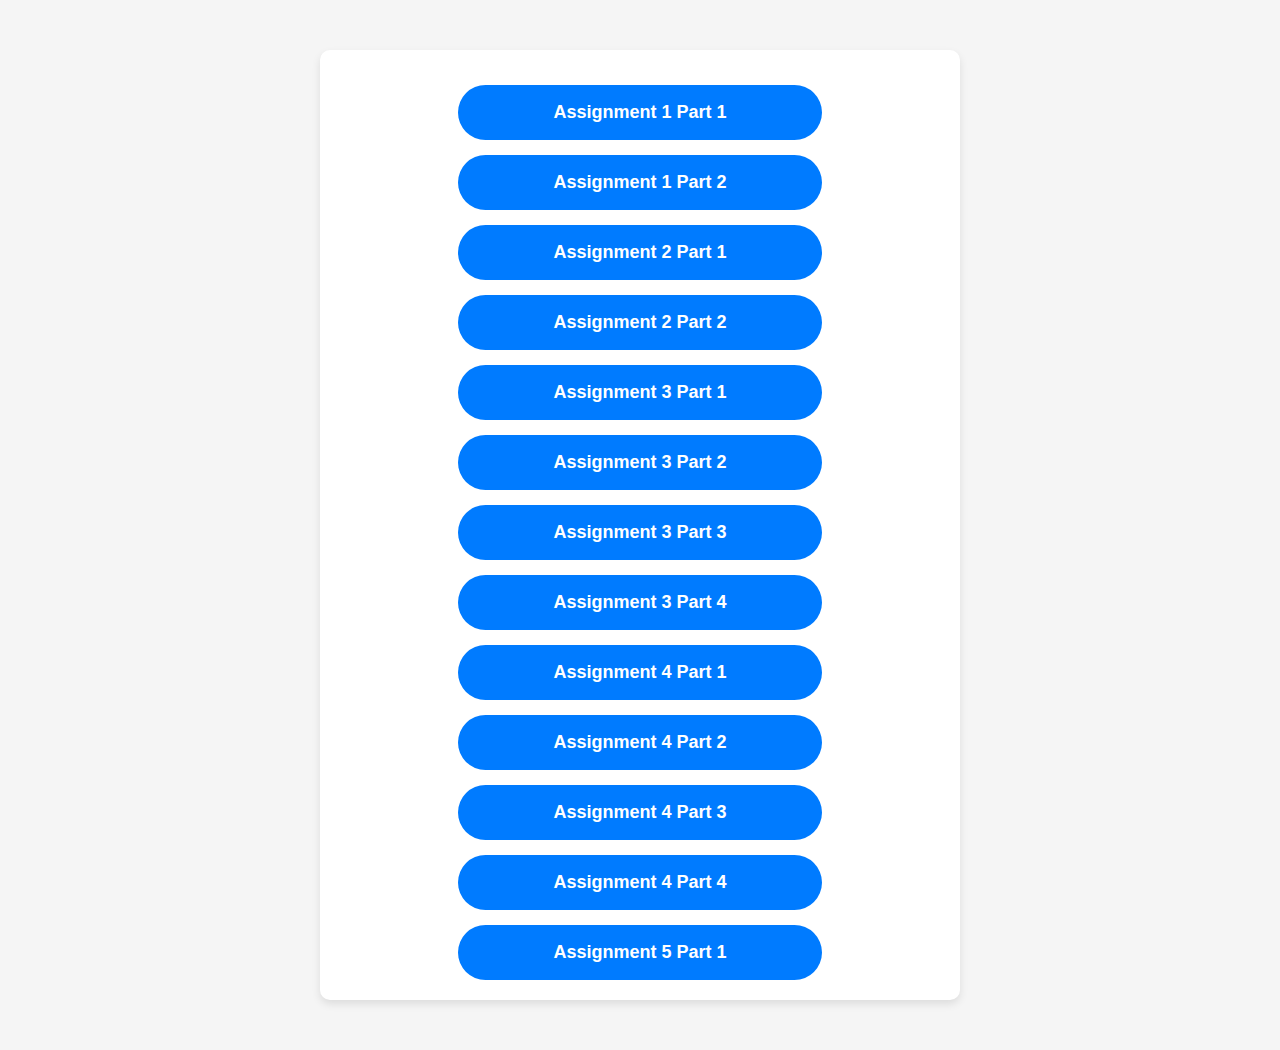
<file: index.html>
<!DOCTYPE html>
<html lang="en">
<head>
    <meta charset="UTF-8">
    <meta name="viewport" content="width=device-width, initial-scale=1.0">
    <title>Assignment Links</title>
    <style>
        body {
            font-family: Arial, sans-serif;
            margin: 0;
            padding: 0;
            background-color: #f5f5f5;
            text-align: center;
        }

        .container {
            max-width: 600px;
            margin: 50px auto;
            padding: 20px;
            background-color: #fff;
            border-radius: 10px;
            box-shadow: 0 4px 8px rgba(0, 0, 0, 0.1);
        }

        .link {
            display: block;
            margin: 15px auto;
            padding: 15px 30px;
            background-color: #007bff;
            color: #fff;
            text-decoration: none;
            border-radius: 30px;
            transition: background-color 0.3s ease;
            width: 80%;
            max-width: 300px;
            font-size: 18px;
            font-weight: bold;
            border: 2px solid transparent;
        }

        .link:hover {
            background-color: #0056b3;
            border-color: #0056b3;
        }

        .link:last-child {
            margin-bottom: 0;
        }
    </style>
</head>
<body>
    <div class="container">
        <a class="link" href="Part1/letter-text.html">Assignment 1 Part 1</a>
        <a class="link" href="Part2/assets (1)/assets/index.html">Assignment 1 Part 2</a>
        <a class="link" href="Assignment2/Part1/index.html">Assignment 2 Part 1</a>
        <a class="link" href="Assignment2/Part2/blank-template.html">Assignment 2 Part 2</a>
        <a class="link" href="Assignment 3/Part 1/biog-download.html">Assignment 3 Part 1</a>
        <a class="link" href="Assignment 3/Part 2/index.html">Assignment 3 Part 2</a>
        <a class="link" href="Assignment 3/Part 3/index.html">Assignment 3 Part 3</a>
        <a class="link" href="Assignment 3/Part 4/index.html">Assignment 3 Part 4</a>
        <a class="link" href="Assignment 4/Part 1/index.html">Assignment 4 Part 1</a>
        <a class="link" href="Assignment 4/Part 2/index.html">Assignment 4 Part 2</a>
        <a class="link" href="Assignment 4/Part 3/index.html">Assignment 4 Part 3</a>
        <a class="link" href="Assignment 4/Part 4/index-finished.html">Assignment 4 Part 4</a>
        <a class="link" href="Assignment 5/Part 1/index.html">Assignment 5 Part 1</a>
    </div>
</body>
</html>
</file>
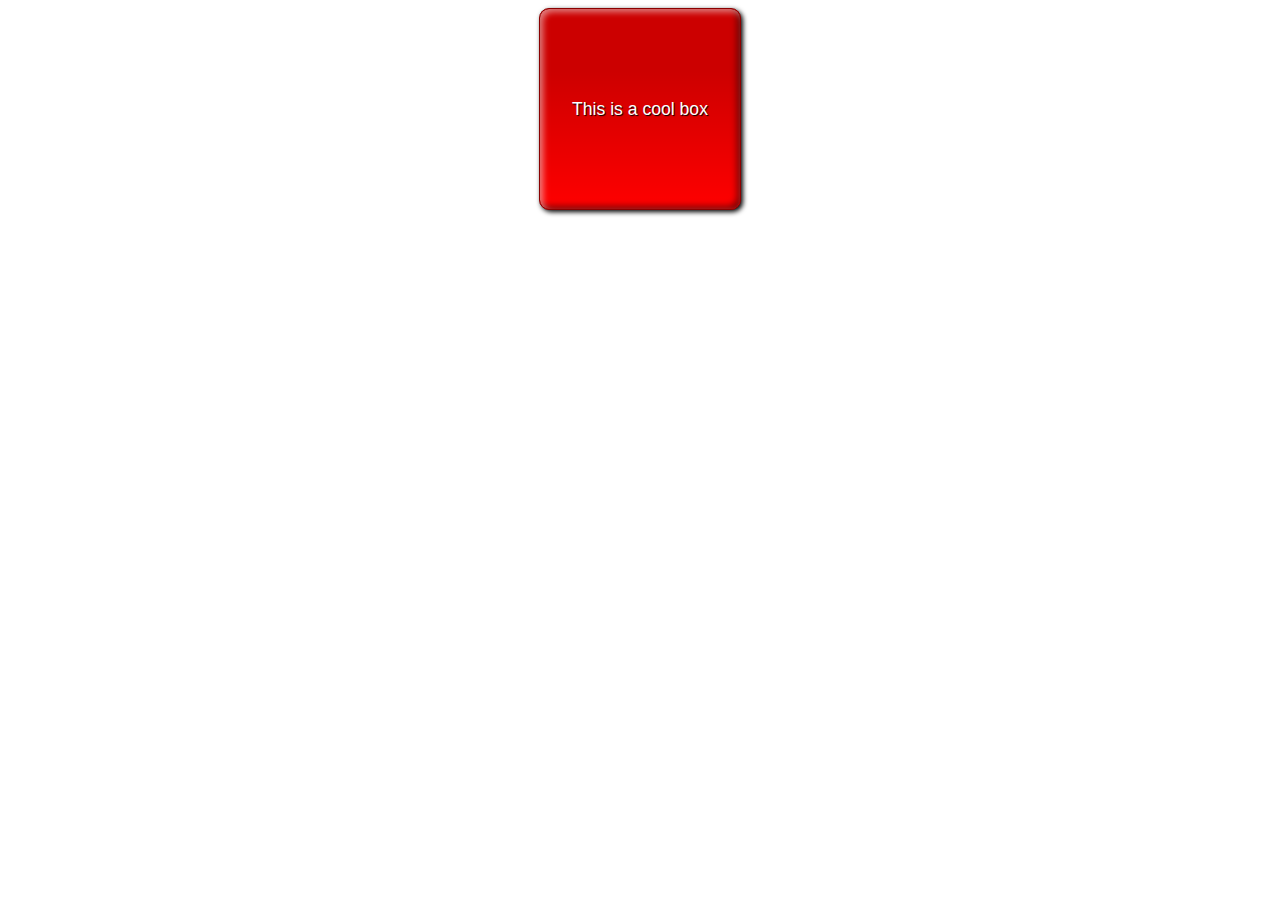
<file: Assignment 3/Part 2/index.html>
<!--
	Name: Milan Anil Anthore
	File: index.html
	Date: 21 February 2024
	Designing a red box.
	-->


<!DOCTYPE html>
<html lang="en-US">
  <head>
    <meta charset="utf-8">
    <meta name="viewport" content="width=device-width">
    <link rel="stylesheet" href="style.css">
    <title>Cool box</title>
    
  </head>
  <body>
      <div>This is a cool box</div>
  </body>
</html>
</file>
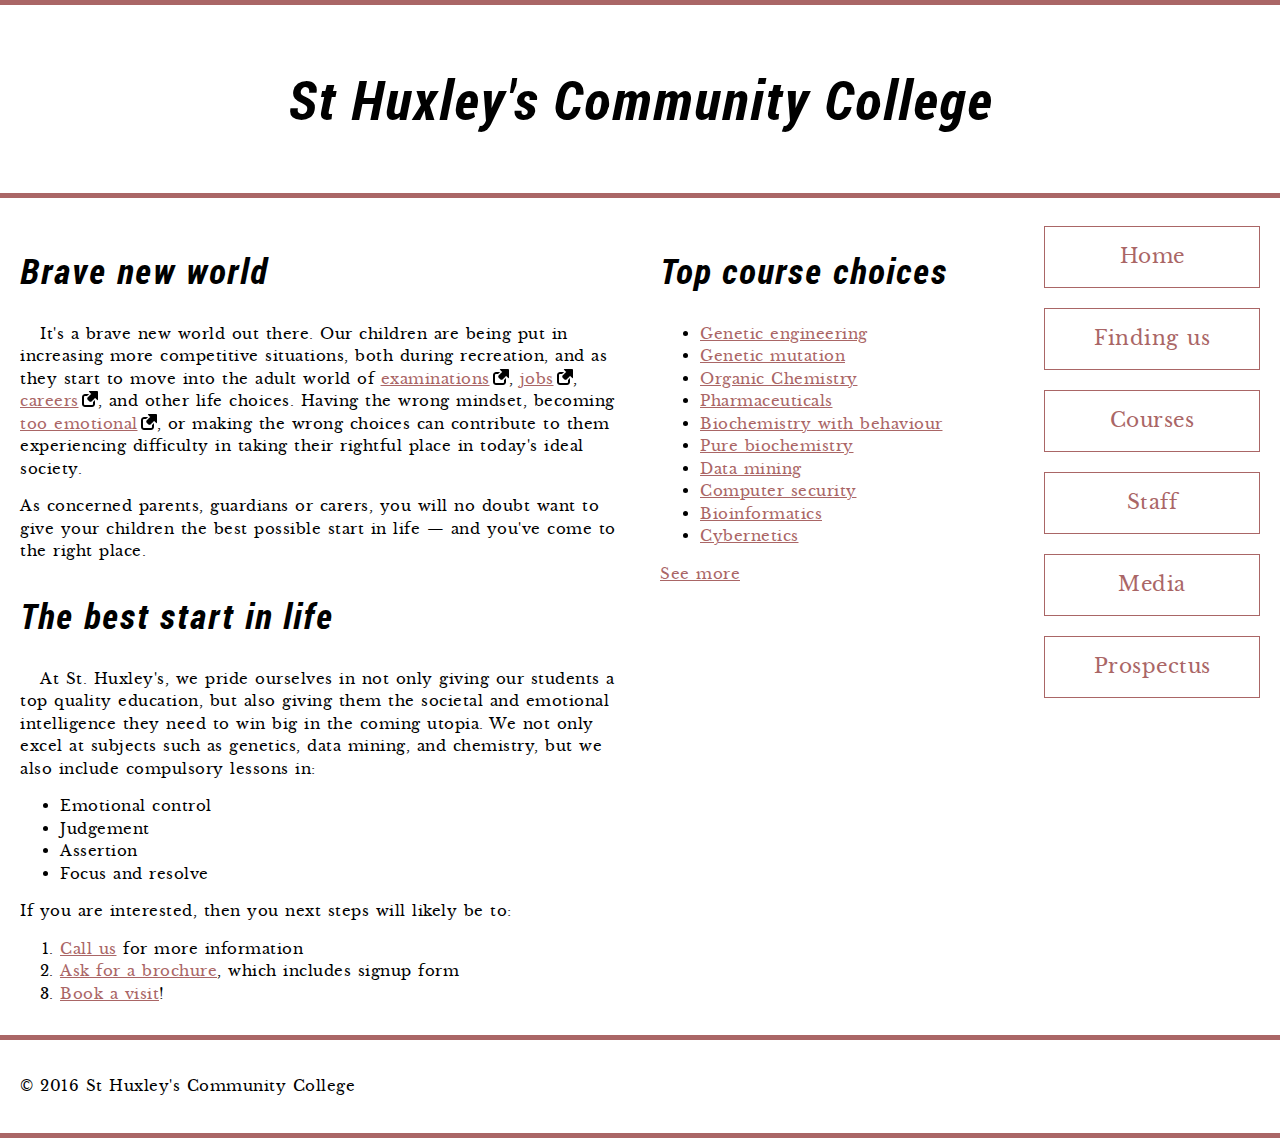
<file: Assignment 3/Part 3/index.html>
<!--
	Name: Milan Anil Anthore
	File: index.html
	Date: 21 February 2024
	Making a website for a college.
	-->


<!DOCTYPE html>
<html lang="en-US">
  <head>
    <meta charset="utf-8">
    <meta name="viewport" content="width=device-width">
    <title>St Huxley's Community College</title>
    <link href="style.css" type="text/css" rel="stylesheet">
  </head>
  <body>

  <header>
    <h1>St Huxley's Community College</h1>
  </header>

  <section>
      <h2>Brave new world</h2>

      <p>It's a brave new world out there. Our children are being put in increasing more competitive situations, both during recreation, and as they start to move into the adult world of <a href="https://en.wikipedia.org/wiki/Examination">examinations</a>, <a href="https://en.wikipedia.org/wiki/Jobs">jobs</a>, <a href="https://en.wikipedia.org/wiki/Career">careers</a>, and other life choices. Having the wrong mindset, becoming <a href="https://en.wikipedia.org/wiki/Emotion">too emotional</a>, or making the wrong choices can contribute to them experiencing difficulty in taking their rightful place in today's ideal society.</p>

      <p>As concerned parents, guardians or carers, you will no doubt want to give your children the best possible start in life — and you've come to the right place.</p>

      <h2>The best start in life</h2>

      <p>At St. Huxley's, we pride ourselves in not only giving our students a top quality education, but also giving them the societal and emotional intelligence they need to win big in the coming utopia. We not only excel at subjects such as genetics, data mining, and chemistry, but we also include compulsory lessons in:</p>

      <ul>
        <li>Emotional control</li>
        <li>Judgement</li>
        <li>Assertion</li>
        <li>Focus and resolve</li>
      </ul>

      <p>If you are interested, then you next steps will likely be to:</p>
      
      <ol>
        <li><a href="#">Call us</a> for more information</li>
        <li><a href="#">Ask for a brochure</a>, which includes signup form</li>
        <li><a href="#">Book a visit</a>!</li>
      </ol>
  </section>

  <aside>

    <h2>Top course choices</h2>

    <ul>
      <li><a href="#">Genetic engineering</a></li>
      <li><a href="#">Genetic mutation</a></li>
      <li><a href="#">Organic Chemistry</a></li>
      <li><a href="#">Pharmaceuticals</a></li>
      <li><a href="#">Biochemistry with behaviour</a></li>
      <li><a href="#">Pure biochemistry</a></li>
      <li><a href="#">Data mining</a></li>
      <li><a href="#">Computer security</a></li>
      <li><a href="#">Bioinformatics</a></li>
      <li><a href="#">Cybernetics</a></li>
    </ul>

    <p><a href="#">See more</a></p>

  </aside>

  <nav>

    <ul>
      <li><a href="#">Home</a></li>
      <li><a href="#">Finding us</a></li>
      <li><a href="#">Courses</a></li>
      <li><a href="#">Staff</a></li>
      <li><a href="#">Media</a></li>
      <li><a href="#">Prospectus</a></li>
    </ul>

  </nav>

  <footer>

    <p>&copy; 2016 St Huxley's Community College</p>

  </footer>

  </body>
</html>
</file>
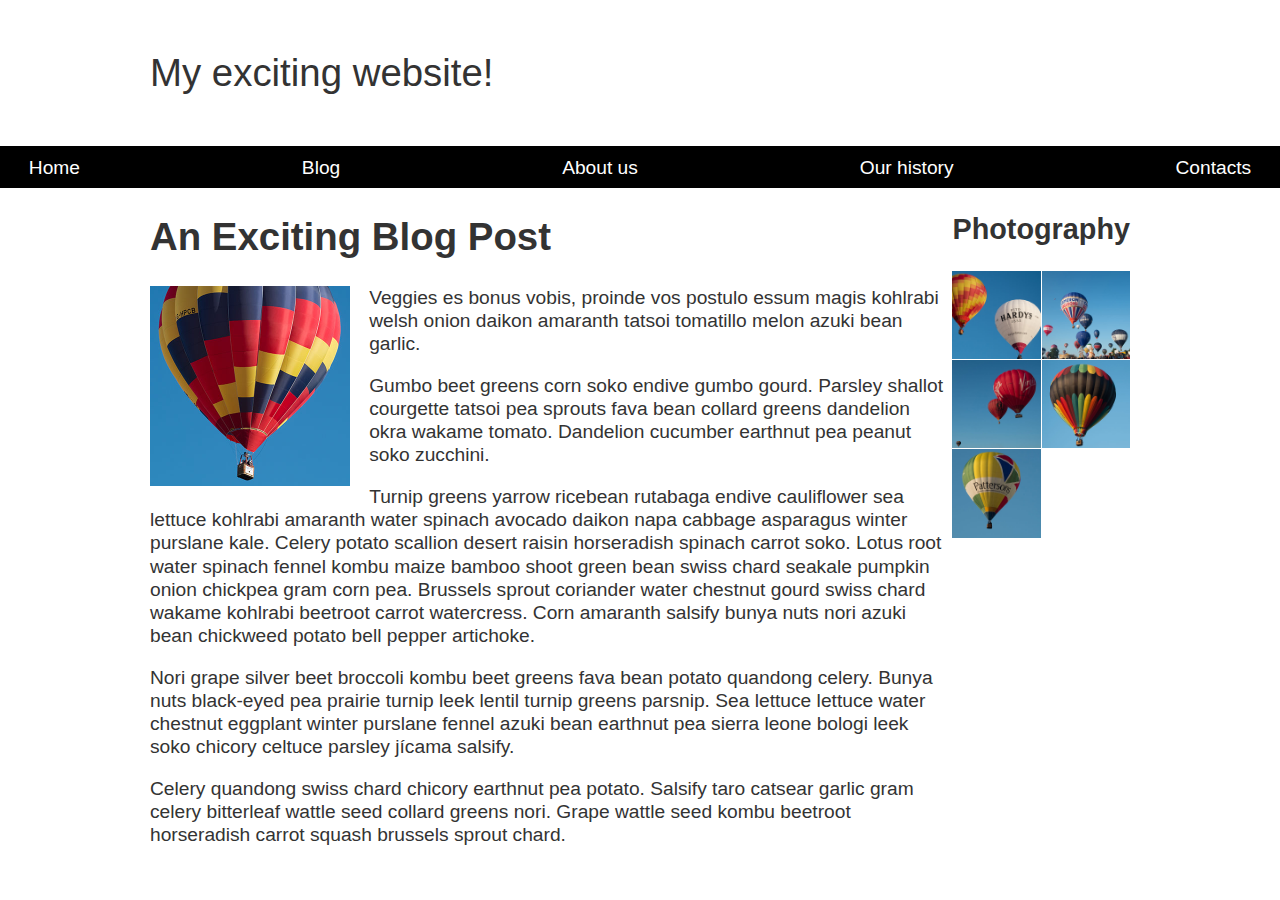
<file: Assignment 3/Part 4/index.html>
<!--
	Name: Milan Anil Anthore
	File: index.html
	Date: 21 February 2024
	A website regarding a blog page.
	-->


<!DOCTYPE html>
<html lang="en-US">
  <head>
    <meta charset="utf-8">
    <meta name="viewport" content="width=device-width, initial-scale=1">
    <title>Layout Task</title>
    <link href="styles.css" rel="stylesheet" type="text/css">
  </head>

<body>

  <div class="logo">
    My exciting website!
  </div>

  <nav>
    <ul>
      <li>
        <a href="">Home</a>
      </li>
      <li>
        <a href="">Blog</a>
      </li>
      <li>
        <a href="">About us</a>
      </li>
      <li>
        <a href="">Our history</a>
      </li>
      <li>
        <a href="">Contacts</a>
      </li>
    </ul>
  </nav>

  <main class="grid">
    <article>
      <h1>
        An Exciting Blog Post
      </h1>
      <img src="Images/balloon-sq6.jpg" alt="placeholder" class="feature">
      <p>Veggies es bonus vobis, proinde vos postulo essum magis kohlrabi welsh onion daikon amaranth tatsoi tomatillo melon
        azuki bean garlic.</p>

      <p>Gumbo beet greens corn soko endive gumbo gourd. Parsley shallot courgette tatsoi pea sprouts fava bean collard greens
        dandelion okra wakame tomato. Dandelion cucumber earthnut pea peanut soko zucchini.</p>

      <p>Turnip greens yarrow ricebean rutabaga endive cauliflower sea lettuce kohlrabi amaranth water spinach avocado daikon
        napa cabbage asparagus winter purslane kale. Celery potato scallion desert raisin horseradish spinach carrot soko.
        Lotus root water spinach fennel kombu maize bamboo shoot green bean swiss chard seakale pumpkin onion chickpea gram
        corn pea. Brussels sprout coriander water chestnut gourd swiss chard wakame kohlrabi beetroot carrot watercress.
        Corn amaranth salsify bunya nuts nori azuki bean chickweed potato bell pepper artichoke.</p>

      <p>Nori grape silver beet broccoli kombu beet greens fava bean potato quandong celery. Bunya nuts black-eyed pea prairie
        turnip leek lentil turnip greens parsnip. Sea lettuce lettuce water chestnut eggplant winter purslane fennel azuki
        bean earthnut pea sierra leone bologi leek soko chicory celtuce parsley jícama salsify.</p>

      <p>Celery quandong swiss chard chicory earthnut pea potato. Salsify taro catsear garlic gram celery bitterleaf wattle
        seed collard greens nori. Grape wattle seed kombu beetroot horseradish carrot squash brussels sprout chard.</p>

    </article>

    <aside>
      <h2>
        Photography
      </h2>
      <ul class="photos">
        <li>
          <img src="Images/balloon-sq1.jpg" alt="placeholder">
        </li>
        <li>
          <img src="Images/balloon-sq2.jpg" alt="placeholder">
        </li>
        <li>
          <img src="Images/balloon-sq3.jpg" alt="placeholder">
        </li>
        <li>
          <img src="Images/balloon-sq4.jpg" alt="placeholder">
        </li>
        <li>
          <img src="Images/balloon-sq5.jpg" alt="placeholder">
        </li>
      </ul>

    </aside>
  </main>

</body>

</html>
</file>
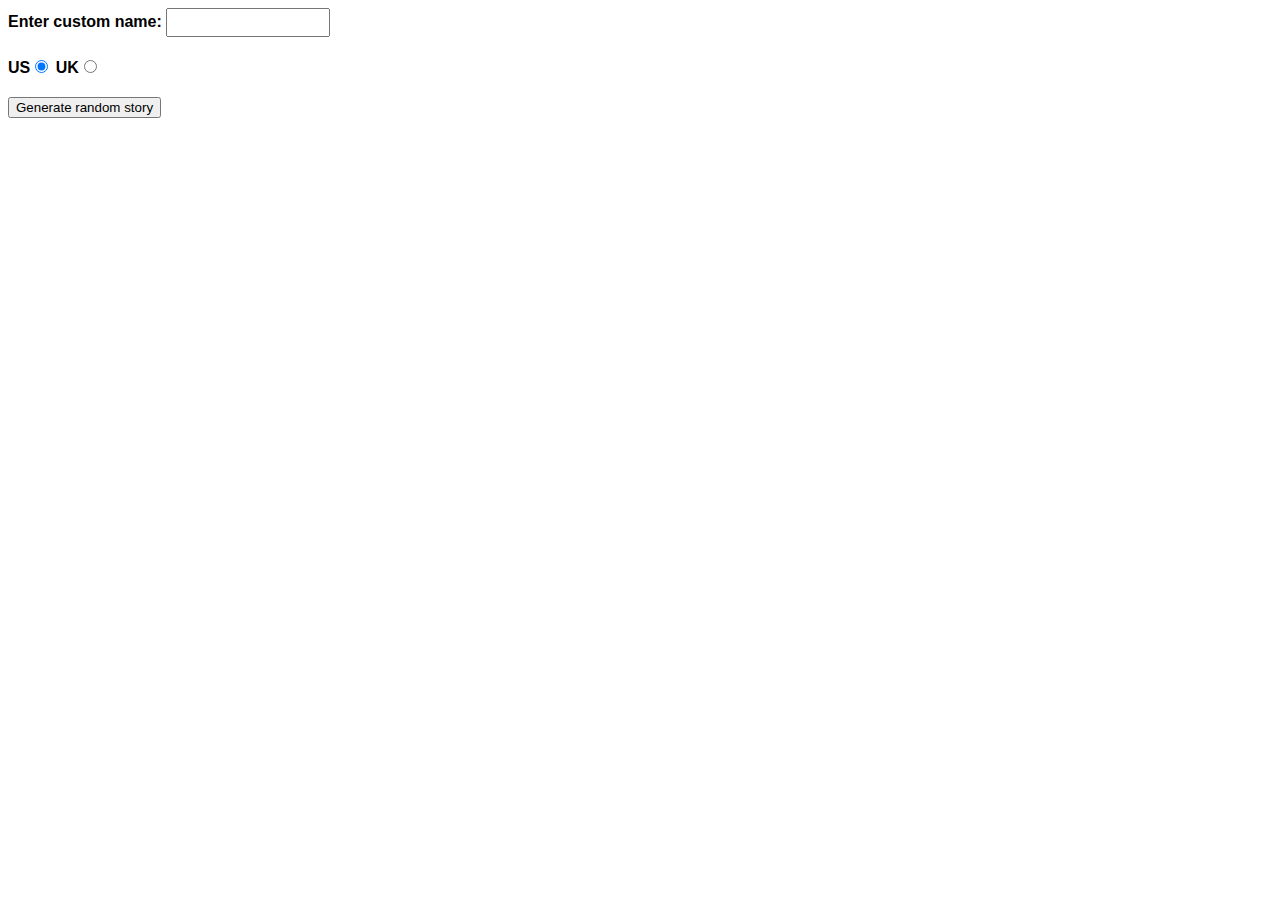
<file: Assignment 4/Part 1/index.html>
<!--
	Name: Milan Anil Anthore
	File: index.html
	Date: 20 March 2024
	A programme which generates silly stories.
	-->


<!DOCTYPE html>
<html lang="en-US">
  <head>
    <meta charset="utf-8" />
    <meta name="viewport" content="width=device-width" />

    <title>Silly story generator</title>

    <style>
      body {
        font-family: helvetica, sans-serif;
        width: 350px;
      }

      label {
        font-weight: bold;
      }

      div {
        padding-bottom: 20px;
      }

      input[type="text"] {
        padding: 5px;
        width: 150px;
      }

      p {
        background: #ffc125;
        color: #5e2612;
        padding: 10px;
        visibility: hidden;
      }
    </style>
  </head>

  <body>
    <div>
      <label for="customname">Enter custom name:</label>
      <input id="customname" type="text" placeholder="" />
    </div>
    <div>
      <label for="us">US</label
      ><input id="us" type="radio" name="ukus" value="us" checked />
      <label for="uk">UK</label
      ><input id="uk" type="radio" name="ukus" value="uk" />
    </div>
    <div>
      <button class="randomize">Generate random story</button>
    </div>
    <!-- Thanks a lot to Willy Aguirre for his help with the code for this assessment -->
    <p class="story"></p>
    <script src="main.js"></script>
  </body>
</html>
</file>
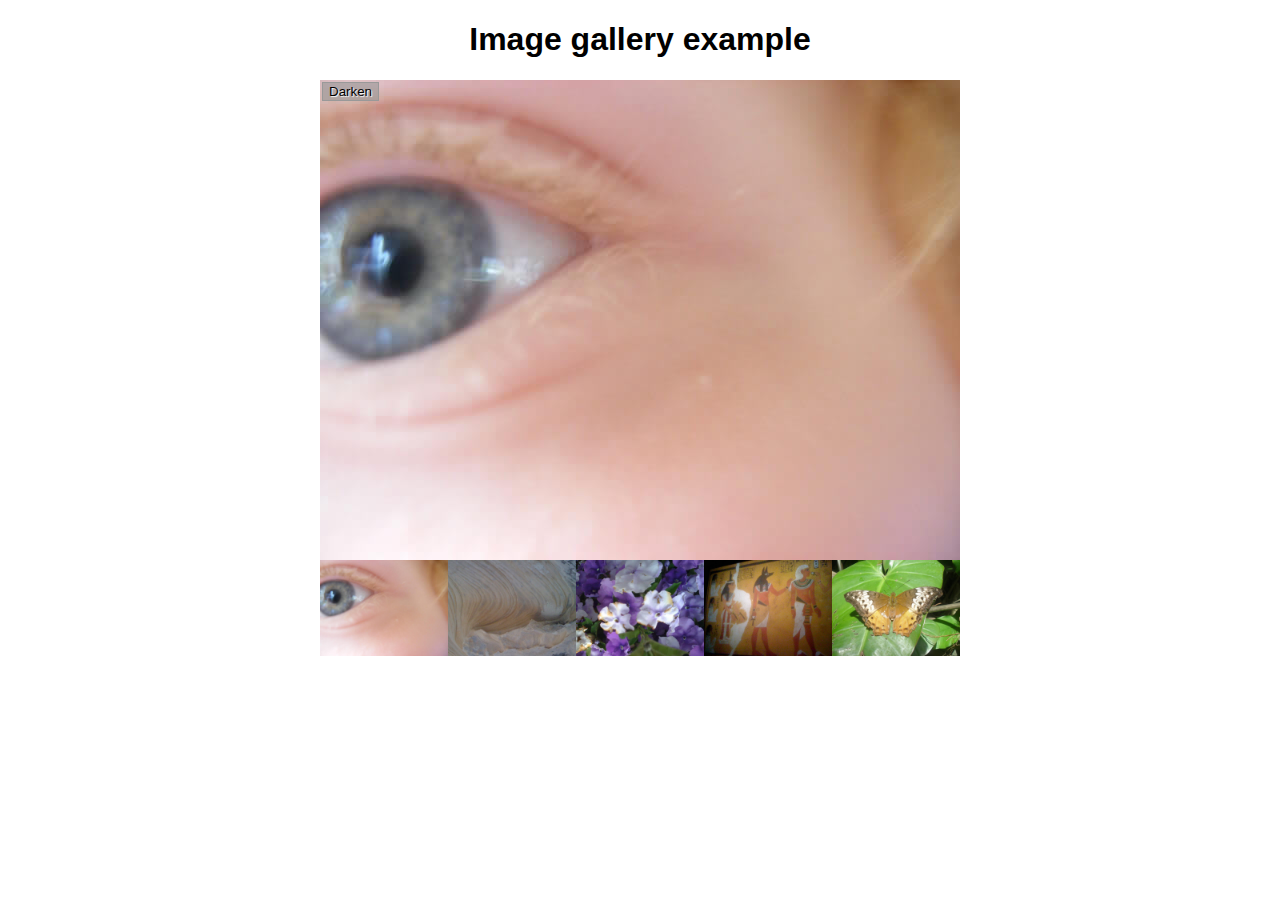
<file: Assignment 4/Part 2/index.html>
<!--
	Name: Milan Anil Anthore
	File: index.html
	Date: 20 March 2024
	A programme which generates image gallery
	-->

<!DOCTYPE html>
<html lang="en-us">
  <head>
    <meta charset="utf-8">

    <title>Image gallery</title>

    <link rel="stylesheet" href="style.css">
    
  </head>

  <body>
    <h1>Image gallery example</h1>

    <div class="full-img">
      <img class="displayed-img" src="images/pic1.jpg" alt="Closeup of a human eye">
      <div class="overlay"></div>
      <button class="dark">Darken</button>
    </div>

    <div class="thumb-bar">


    </div>
    <script src="main.js"></script>
  </body>
</html>
</file>
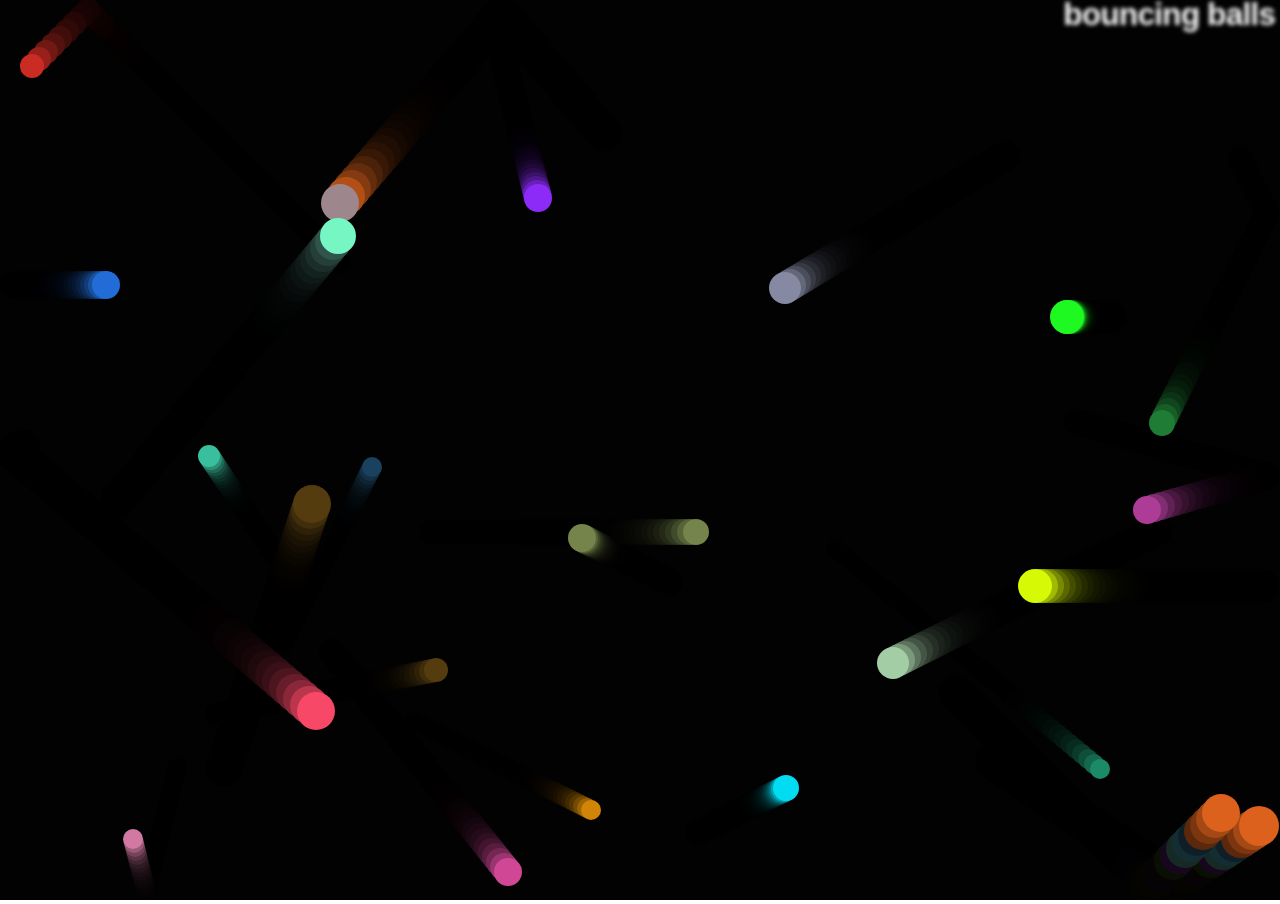
<file: Assignment 4/Part 3/index.html>
<!--
	Name: Milan Anil Anthore
	File: index.html
	Date: 20 March 2024
	A programme which creates bouncing ball demo
	-->

  <!DOCTYPE html>
  <html lang="en-US">
  <head>
    <meta charset="utf-8">
    <meta name="viewport" content="width=device-width">
    <title>Bouncing balls</title>
    <link rel="stylesheet" href="style.css">
  </head>
  <body>
    <h1>bouncing balls</h1>
    <canvas></canvas>
  
    <script src="main.js"></script>
  </body>
  </html>
</file>
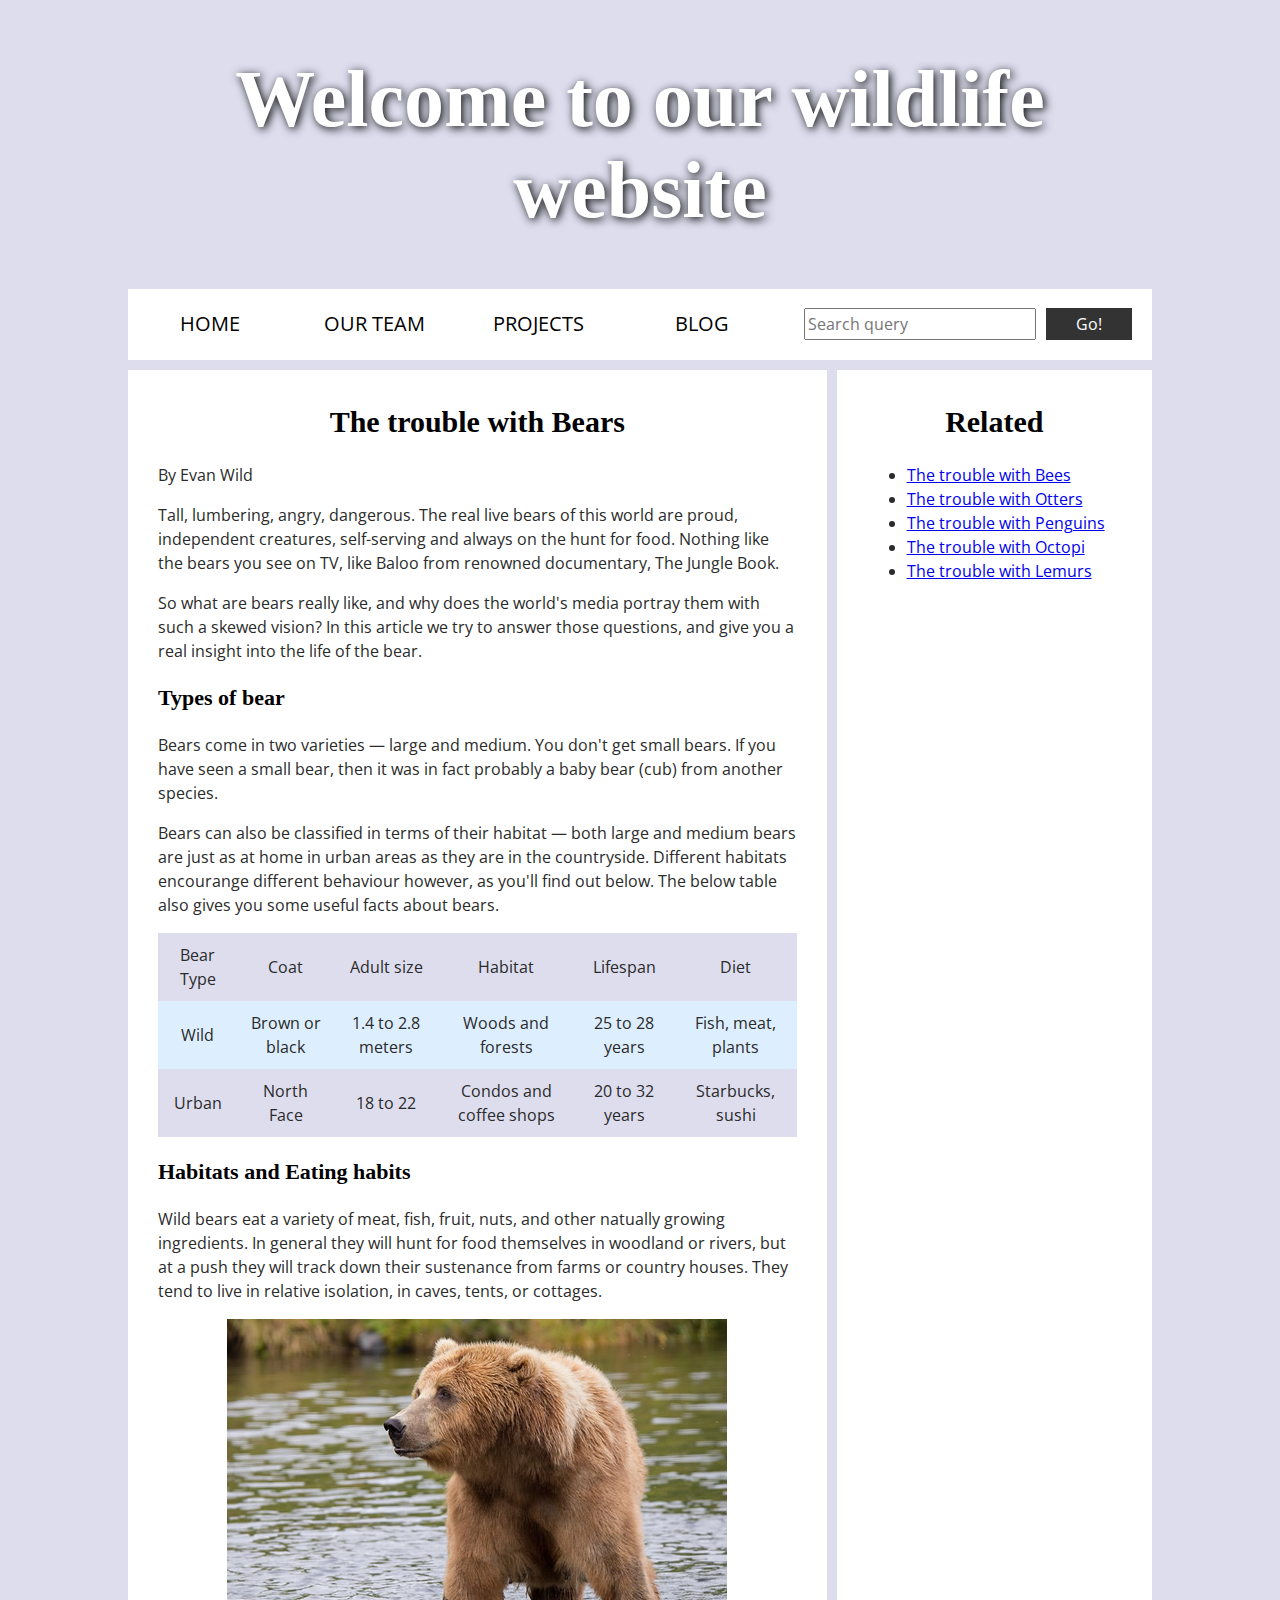
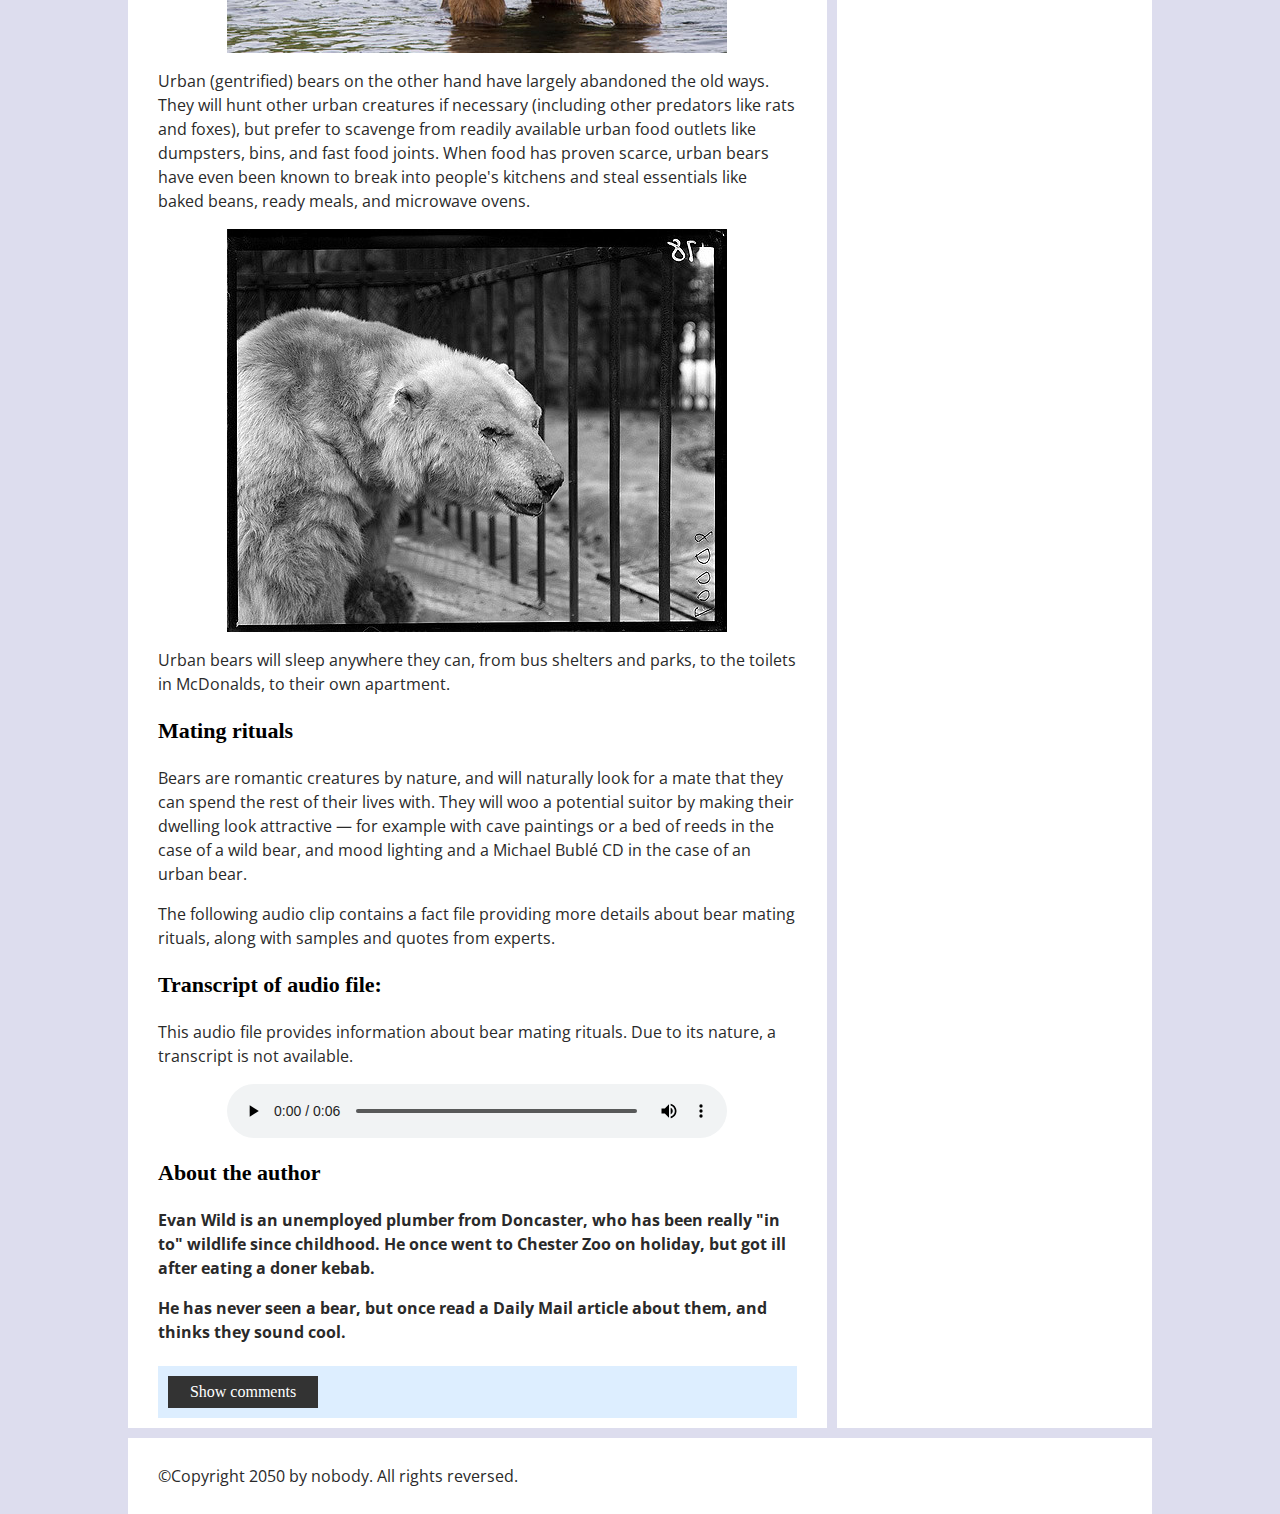
<file: Assignment 5/Part 1/index.html>
<!--
	Name: Milan Anil Anthore
	File: index.html
	Date: 13 April 2025
	This is the HTML file for the project which makes a wildlife website
	-->


<!DOCTYPE html>
<html>
  <head>
    <meta charset="utf-8">

    <title>Accessibility assessment</title>
    <link href="https://fonts.googleapis.com/css?family=Open+Sans+Condensed:300|Sonsie+One" rel="stylesheet" type="text/css">
    <link rel="stylesheet" href="style.css">

    <!-- the below three lines are a fix to get HTML5 semantic elements working in old versions of Internet Explorer-->
    <!--[if lt IE 9]>
      <script src="http://html5shiv.googlecode.com/svn/trunk/html5.js"></script>
    <![endif]-->
  </head>

  <body>
    <header><h1>Welcome to our wildlife website</h1></header>

    <nav>
      <ul>
        <li><a href="#">Home</a></li>
        <li><a href="#">Our team</a></li>
        <li><a href="#">Projects</a></li>
        <li><a href="#">Blog</a></li>
      </ul>

      <form class="search">
        <input type="search" name="q" placeholder="Search query">
        <input type="submit" value="Go!">
      </form>
    </nav>


    <main>
      <article>
        <h2>The trouble with Bears</h2>
        
        <p>By Evan Wild</p>
        
        <p>Tall, lumbering, angry, dangerous. The real live bears of this world are proud, independent creatures, self-serving and always on the hunt for food. Nothing like the bears you see on TV, like Baloo from renowned documentary, The Jungle Book.</p>
        
        <p>So what are bears really like, and why does the world's media portray them with such a skewed vision? In this article we try to answer those questions, and give you a real insight into the life of the bear.</p>
        
        <h3>Types of bear</h3>
        
        <p>Bears come in two varieties — large and medium. You don't get small bears. If you have seen a small bear, then it was in fact probably a baby bear (cub) from another species.</p>
        
        <p>Bears can also be classified in terms of their habitat — both large and medium bears are just as at home in urban areas as they are in the countryside. Different habitats encourange different behaviour however, as you'll find out below. The below table also gives you some useful facts about bears.</p>
        
        <table summary="Bear types, coat colors, sizes, habitats, lifespans, and diets">
          <thead>
            <tr>
              <td scope = "col">Bear Type</td>
              <td scope = "col">Coat</td>
              <td scope = "col">Adult size</td>
              <td scope = "col">Habitat</td>
              <td scope = "col">Lifespan</td>
              <td scope = "col">Diet</td>
            </tr>
          </thead>
          <tbody>
            <tr>
              <td scope = "row">Wild</td>
              <td>Brown or black</td>
              <td>1.4 to 2.8 meters</td>
              <td>Woods and forests</td>
              <td>25 to 28 years</td>
              <td>Fish, meat, plants</td>
            </tr>
            <tr>
              <td scope = "row">Urban</td>
              <td>North Face</td>
              <td>18 to 22</td>
              <td>Condos and coffee shops</td>
              <td>20 to 32 years</td>
              <td>Starbucks, sushi</td>
            </tr>
          </tbody>
        </table>

        <h3>Habitats and Eating habits</h3>
        
        <p>Wild bears eat a variety of meat, fish, fruit, nuts, and other natually growing ingredients. In general they will hunt for food themselves in woodland or rivers, but at a push they will track down their sustenance from farms or country houses. They tend to live in relative isolation, in caves, tents, or cottages.</p>
        
        <img src="media/wild-bear.jpg" alt="image of a wild bear" aria-labelledby="wild-bear-description">
        
        <p>Urban (gentrified) bears on the other hand have largely abandoned the old ways. They will hunt other urban creatures if necessary (including other predators like rats and foxes), but prefer to scavenge from readily available urban food outlets like dumpsters, bins, and fast food joints. When food has proven scarce, urban bears have even been known to break into people's kitchens and steal essentials like baked beans, ready meals, and microwave ovens.</p>
        
        <img src="media/urban-bear.jpg" alt="image of an urban bear" aria-labelledby="urban-bear-description">
        
        <p>Urban bears will sleep anywhere they can, from bus shelters and parks, to the toilets in McDonalds, to their own apartment.</p>
      
        <h3>Mating rituals</h3>
        
        <p>Bears are romantic creatures by nature, and will naturally look for a mate that they can spend the rest of their lives with. They will woo a potential suitor by making their dwelling look attractive — for example with cave paintings or a bed of reeds in the case of a wild bear, and mood lighting and a Michael Bublé CD in the case of an urban bear.</p>
        
        <p>The following audio clip contains a fact file providing more details about bear mating rituals, along with samples and quotes from experts.</p>

        <aside>
          <h3>Transcript of audio file:</h3>
          <p>This audio file provides information about bear mating rituals. Due to its nature, a transcript is not available.</p>
        </aside>
        
        <audio controls>
          <source src="media/bear.mp3" type="audio/mp3">
          <source src="media/bear.ogg" type="audio/ogg">
          <p><a href="media/bear.mp3">Listen to the audio file given</a></p>
        </audio>

        <aside>

          <h3>About the author<h3>
        
          <p>Evan Wild is an unemployed plumber from Doncaster, who has been really "in to" wildlife since childhood. He once went to Chester Zoo on holiday, but got ill after eating a doner kebab.</p>
        
          <p>He has never seen a bear, but once read a Daily Mail article about them, and thinks they sound cool.</p>

        </aside>
        <section class="comments">
          <div class="show-hide" aria-label="Show or hide comments">Show comments</div>

          <div class="comment-wrapper">

            <h2>Add comment<h2>

            <form class="comment-form">
              <div class="flex-pair">
                Your name:
                <input type="text" name="name" id="name" placeholder="Enter your name" aria-label="Your Name">
              </div>
              <div class="flex-pair">
                Your comment:
                <input type="text" name="comment" id="comment" placeholder="Enter your comment" aria-label="Your Comment">
              </div>
              <div>
                <input type="submit" value="Submit comment" aria-label="Submit Comment">
              </div>
            </form>

            <h2>Comments</h2>

            <ul class="comment-container">

              <li>

                <p>Bob Fossil</p>

                <p>Oh I am so glad you taught me all about the big brown angry guys in the woods. With their sniffing little noses and their bad attitudes, they can sure be a menace — I was thinking of putting them all in a truck and driving them outta here. I run a zoo, you know.</p>

              </li>

            </ul>

          </div>
        </section>
      </article>

      <div class="secondary">
        <h2>Related</h2>

        <ul>
          <li><a href="#">The trouble with Bees</a></li>
          <li><a href="#">The trouble with Otters</a></li>
          <li><a href="#">The trouble with Penguins</a></li>
          <li><a href="#">The trouble with Octopi</a></li>
          <li><a href="#">The trouble with Lemurs</a></li>
        </ul>
      </div>
    </main>

    <footer>
      <p>©Copyright 2050 by nobody. All rights reversed.</p>
    </footer>

    <script src="main.js"></script>

  </body>
</html>
</file>
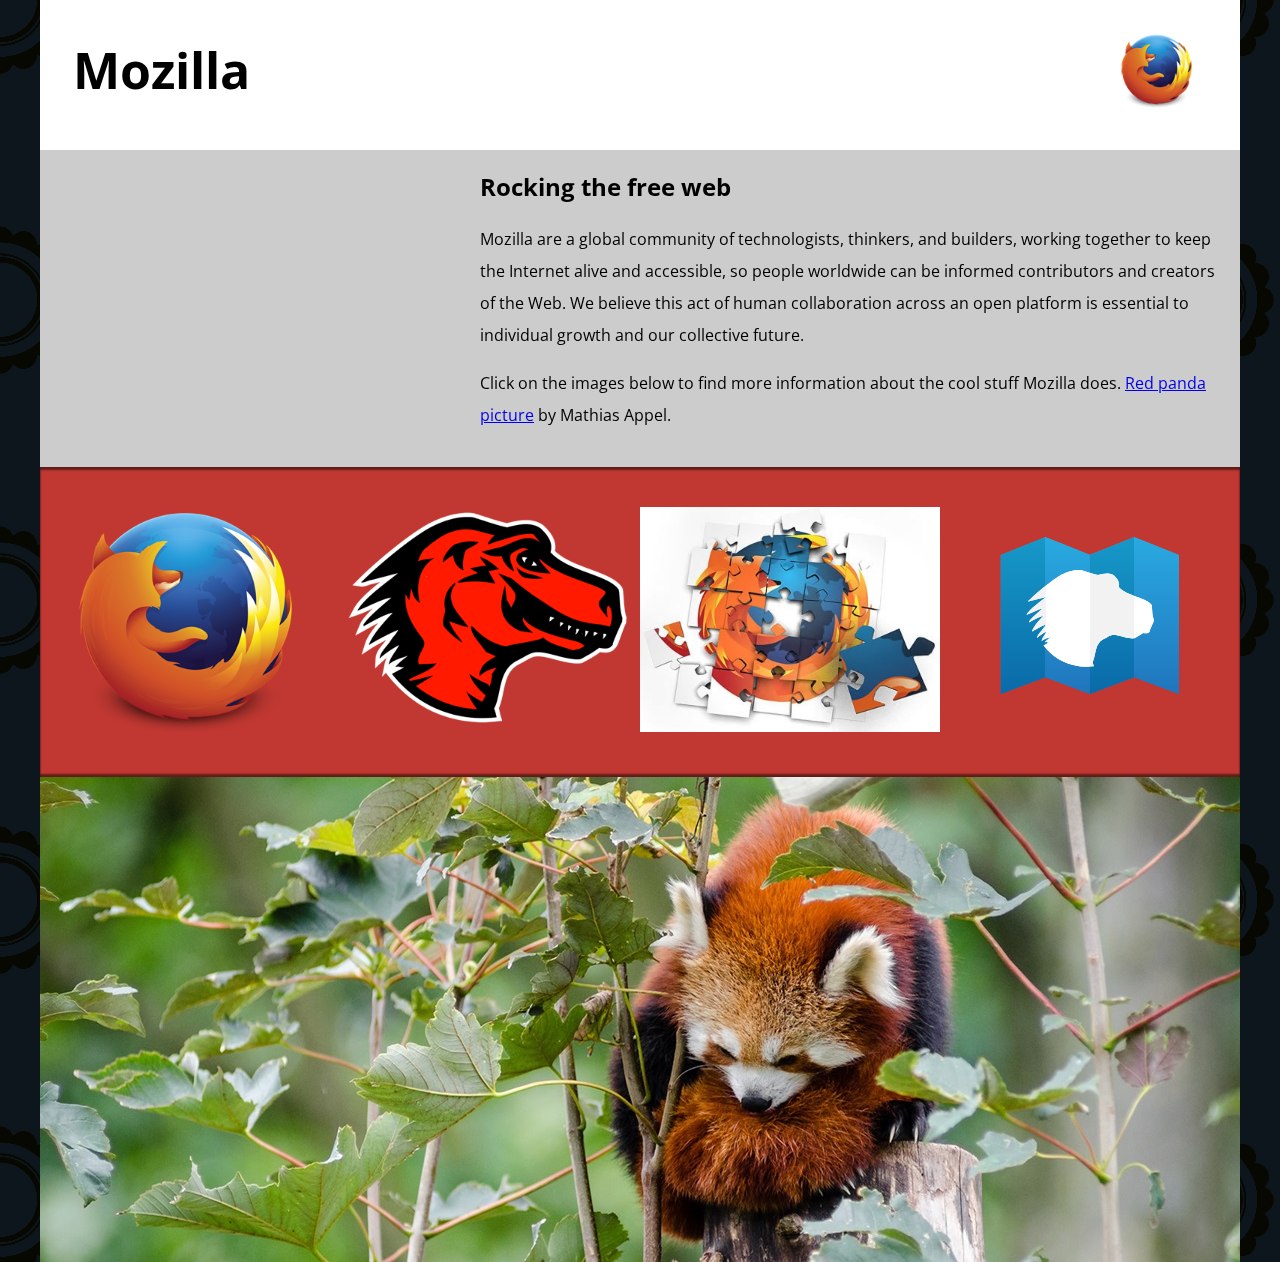
<file: Assignment2/Part1/index.html>
<!--
	Name: Milan Anil Anthore
	File: index.html
	Date: 8 february 2024
	A file which shows information about different browsers
	-->



<!DOCTYPE html>
<html lang="en-US">
  <head>
    <meta charset="utf-8">
    <meta name="viewport" content="width=device-width">
    <title>Mozilla splash page</title>
    <link href='https://fonts.googleapis.com/css?family=Open+Sans:400,700' rel='stylesheet' type='text/css'>
    <style>
      /* header and body setup */

      html {
        font-family: 'Open Sans', sans-serif;
        background: url(pattern.png);
      }

      body {
        width: 100%;
        max-width: 1200px;
        margin: 0 auto;
        background-color: white;
        position: relative;
      }

      /* Header styling */

      header {
        height: 150px;
      }

      header img {
        width: 100px;
        position: absolute;
        right: 32.5px;
        top: 32.5px;
      }

      h1 {
        font-size: 50px;
        line-height: 140px;
        margin: 0 0 0 32.5px;
      }

      /* main section and video styling */

      main {
        background: #ccc;
      }

      article {
        padding: 20px;
      }

      h2 {
        margin-top: 0;
      }

      p {
        line-height: 2;
      }

      iframe {
        float: left;
        margin: 0 20px 20px 0;
        max-width: 100%;
      }

      /* further info links */

      .further-info {
        clear: left;
        padding: 40px 0;
        background: #c13832;
        box-shadow: inset 0 3px 2px rgba(0,0,0,0.5),
                    inset 0 -3px 2px rgba(0,0,0,0.5);
      }

      .further-info a {
        width: 25%;
        display: block;
        float: left;
      }

      .further-info img {
        max-width: 100%;
      }

      .clearfix {
        clear: both;
      }

      /* Red panda image */

      .red-panda img {
        display: block;
        max-width: 100%;
      }
    </style>
  </head>
  <body>
    <header>
      <h1>Mozilla</h1>
      <!-- insert <img> element, link to the small
          version of the Firefox logo -->
          <img src="Assets/firefoxlogo120.png" alt="A small version of the firefox logo">

    </header>

    <main>
      <article>
        <!-- insert iframe from youtube -->
        <iframe width="400" height="225" src="https://www.youtube.com/embed/ojcNcvb1olg?si=ZE-vSFJD99gviadv" style="border: 0;" allowfullscreen></iframe>

        <h2>Rocking the free web</h2>

        <p>Mozilla are a global community of technologists, thinkers, and builders, working together to keep the Internet alive and accessible, so people worldwide can be informed contributors and creators of the Web. We believe this act of human collaboration across an open platform is essential to individual growth and our collective future.</p>

        <p>Click on the images below to find more information about the cool stuff Mozilla does. <a href="https://www.flickr.com/photos/mathiasappel/21675551065/">Red panda picture</a> by Mathias Appel.</p>
      </article>

      <div class="further-info">
        <!-- insert images with srcsets and sizes -->
        <a href="https://www.mozilla.org/en-US/firefox/new/">
          <img srcset="Assets/firefoxlogo120.png 120w,
                       Assets/firefoxlogo400.png 400w"
                sizes="(max-width: 500px) 120px, 400px"
                src="Assets/firefoxlogo400.png" alt="Download link for firefox browser">
        </a>

        <a href="https://www.mozilla.org/">
          <img srcset="Assets/mozilladinosaurhead120.png 120w,
                       Assets/mozilladinosaurhead400.png 400w"
               sizes="(max-width: 500px) 120px, 400px"
               src="Assets/mozilladinosaurhead400.png" alt="Mozilla">
        </a>

        <a href="https://addons.mozilla.org/">
          <img srcset="Assets/firefoxaddons120.jpg 120w,
                       Assets/firefoxaddons400.jpg 400w"
               sizes="(max-width: 500px) 120px, 400px"
               src="Assets/firefoxaddons400.jpg" alt="Click to open add-ons for firefox">
        </a>

        <a href="https://developer.mozilla.org/en-US/">
          <img src="Assets/mdn.svg" alt="Click to access resources for developers">
        </a>
        
        <div class="clearfix"></div>
      </div>

      <div class="red-panda">
        <!-- insert picture element -->

        <picture>
          <source media="(max-width: 600px)" srcset="Assets/redpanda600.jpg">
          <img src="Assets/redpanda1200.jpg" alt="a picture of red panda">
        </picture>
      </div>

    </main>
  </body>
</html>
</file>
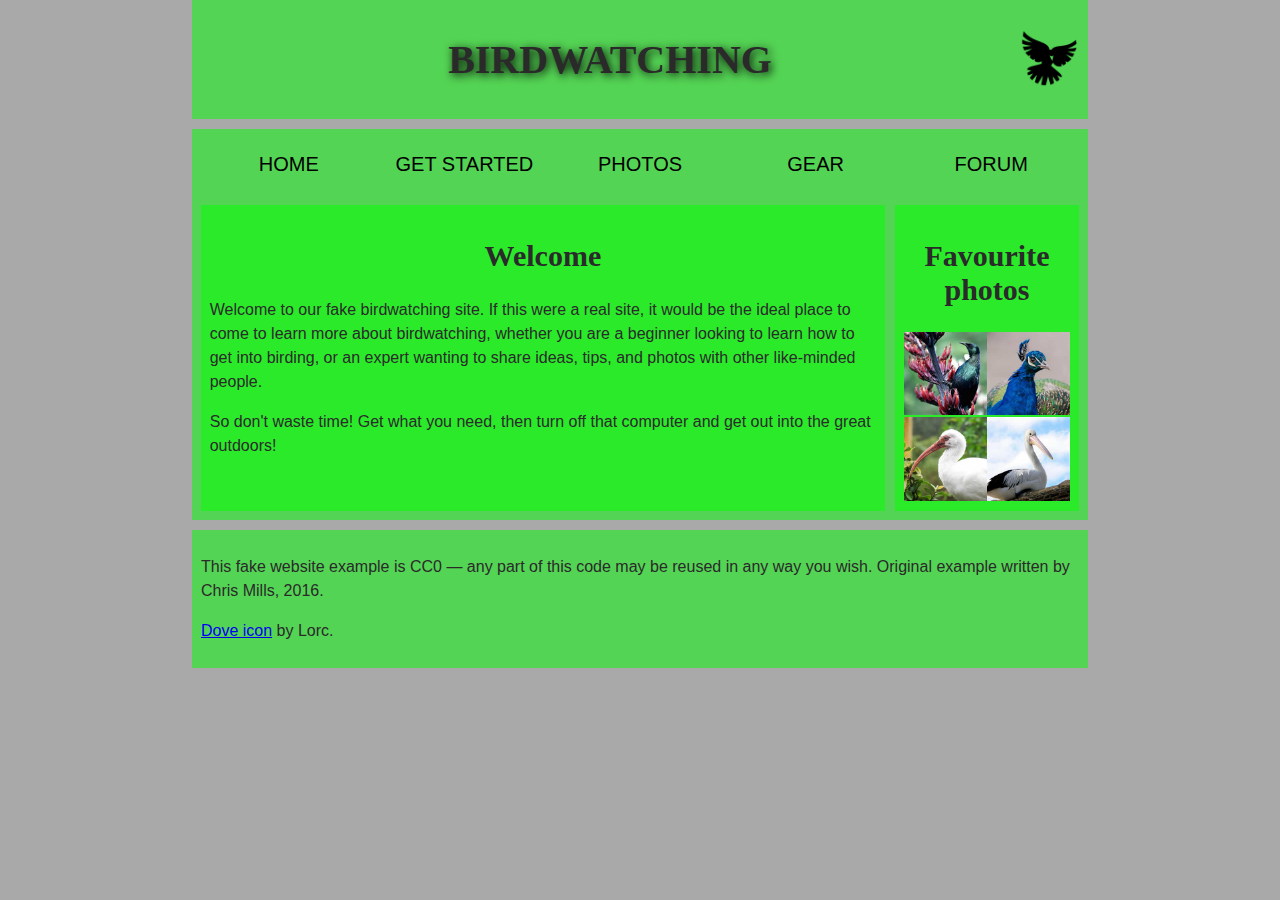
<file: Part2/assets (1)/assets/index.html>
<!--
	Name: Milan Anil Anthore
	File: index.html
	Date: 23 january 2024
	Making a birdwatching website with the help of html and css.
	-->

<!DOCTYPE html>
<html lang="en">
  <head>
    <meta charset="utf-8">
    <title>Birdwatching</title>
    <link href="style.css" rel="stylesheet">

    <!--[if lt IE 9]>
      <script src="https://cdnjs.cloudflare.com/ajax/libs/html5shiv/3.7.3/html5shiv.js"></script>
    <![endif]-->
  </head>

  <body>

      <header><h1>Birdwatching</h1>
      <img src="dove.png" alt="a simple dove logo"></header>


      <nav><ul>
        <li><span>Home</span></li>
        <li><a href="#">Get started</a></li>
        <li><a href="#">Photos</a></li>
        <li><a href="#">Gear</a></li>
        <li><a href="#">Forum</a></li>
      </ul></nav>

    
    <main><article><h2>Welcome</h2>

      <p>Welcome to our fake birdwatching site. If this were a real site, it would be the ideal place to come to learn more about birdwatching, whether you are a beginner looking to learn how to get into birding, or an expert wanting to share ideas, tips, and photos with other like-minded people.</p>

      <p>So don't waste time! Get what you need, then turn off that computer and get out into the great outdoors!</p></article>

      <aside><h2>Favourite photos</h2>

      <a href="favorite-1.jpg"><img src="favorite-1_th.jpg" alt="Small black bird, black claws, long black slender beak, links to larger version of the image"></a>
      <a href="favorite-2.jpg"><img src="favorite-2_th.jpg" alt="Top half of a pretty bird with bright blue plumage on neck, light colored beak, blue headdress, links to larger version of the image"></a>
      <a href="favorite-3.jpg"><img src="favorite-3_th.jpg" alt="Top half of a large bird with white plumage, very long curved narrow light colored break, links to larger version of the image"></a>
      <a href="favorite-4.jpg"><img src="favorite-4_th.jpg" alt="Large bird, mostly white plumage with black plumage on back and rear, long straight white beak, links to larger version of the image"></a>
    </aside></main>

      <footer><p>This fake website example is CC0 — any part of this code may be reused in any way you wish. Original example written by Chris Mills, 2016.</p>

      <p><a href="http://game-icons.net/lorc/originals/dove.html">Dove icon</a> by Lorc.</p></footer>

  </body>
</html>
</file>
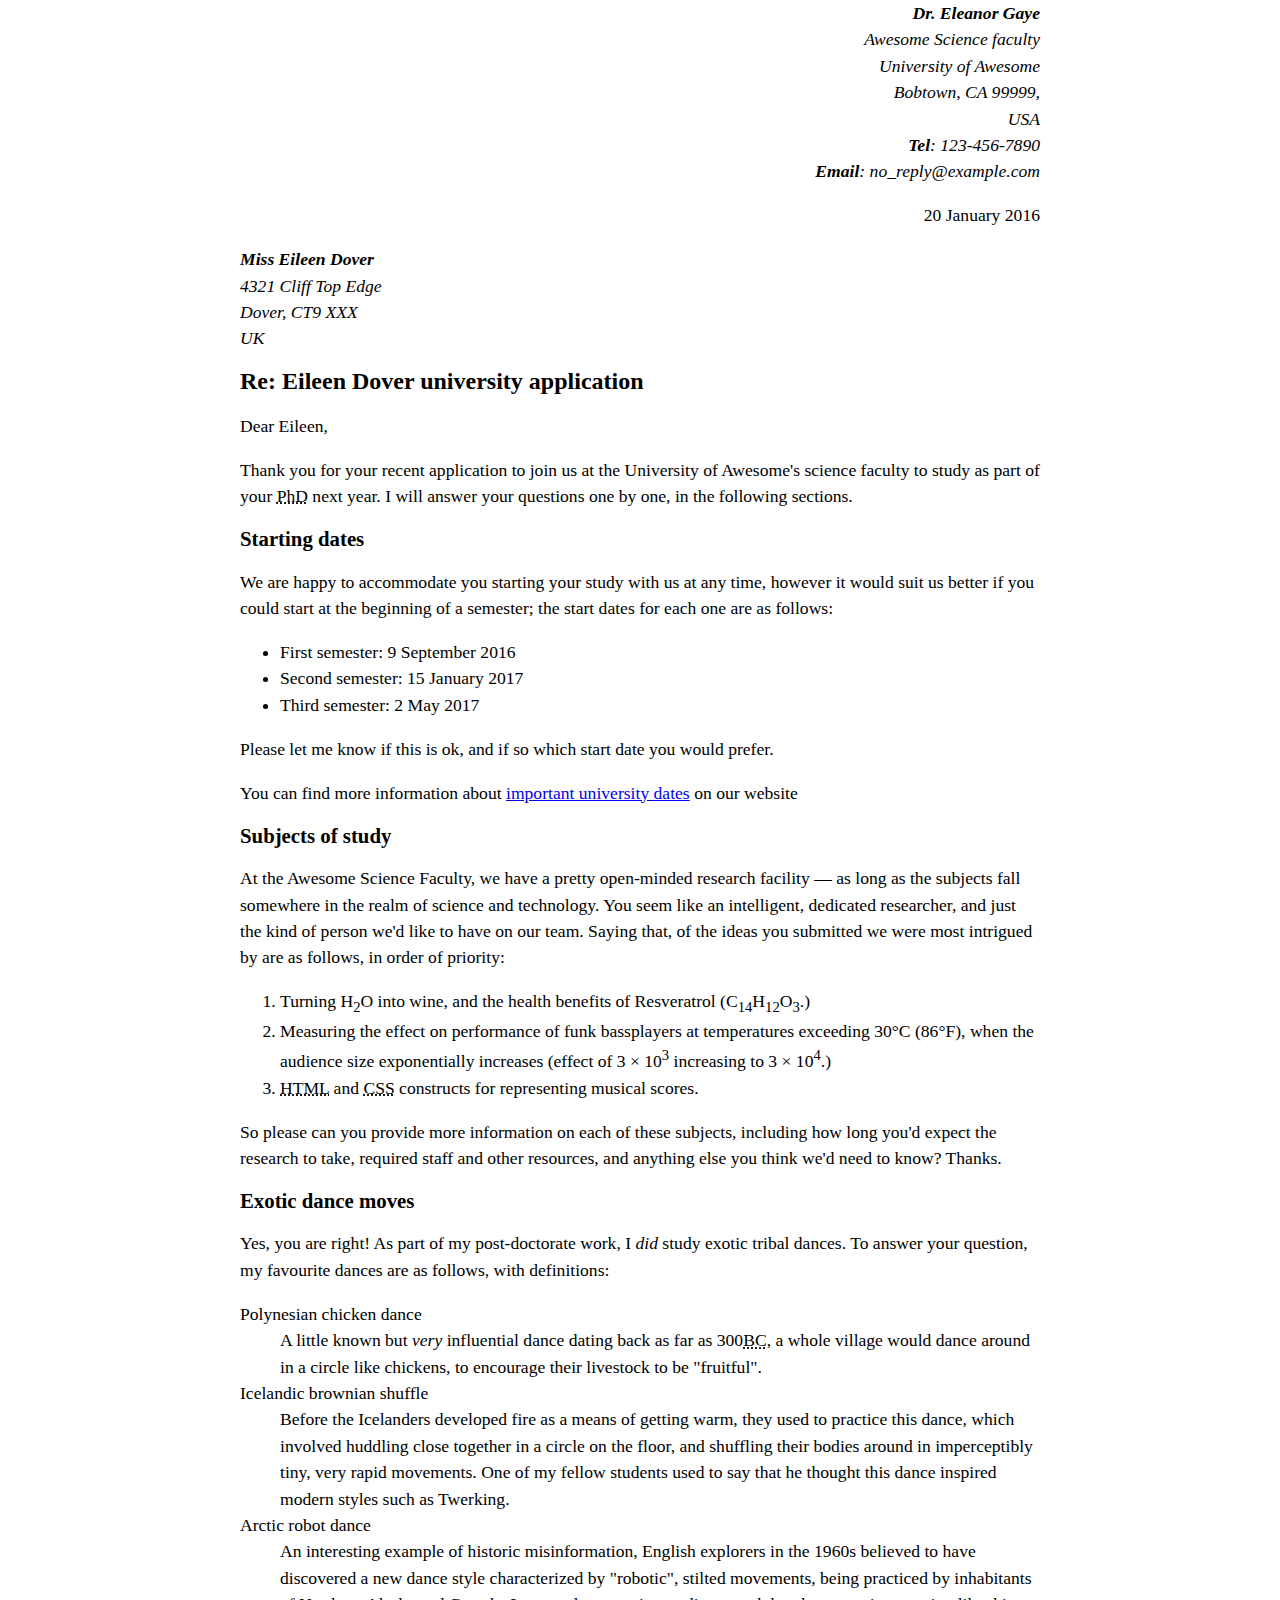
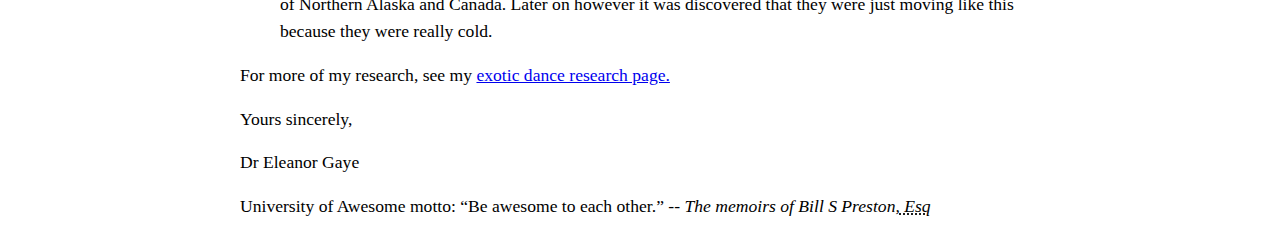
<file: Part1/letter-text.html>
<!--
	Name: Milan Anil Anthore
	File: letter-text.html
	Date: 23 january 2024
	organizing a markup letter with the help of html and css
	-->

<!DOCTYPE html>
<html lang="en">
<head>
    <meta charset="UTF-8">
    <meta name="viewport" content="width=device-width, initial-scale=1.0">
    <title>Markup letter</title>
    <style>
        body {
  max-width: 800px;
  margin: 0 auto;
}

.sender-column {
  text-align: right;
}

h1 {
  font-size: 1.5em;
}

h2 {
  font-size: 1.3em;
}

p,ul,ol,dl,address {
  font-size: 1.1em;
}

p, li, dd, dt, address {
  line-height: 1.5;
}
    </style>
</head>
<body>
  <address class="sender-column">
   <strong>Dr. Eleanor Gaye</strong><br>
    Awesome Science faculty<br>
    University of Awesome<br>
    Bobtown, CA 99999,<br>
    USA<br>
    <strong>Tel</strong>: 123-456-7890<br>
    <strong>Email</strong>: no_reply@example.com
  </address>
    
    <p class="sender-column"> 20 January 2016 </p> 
  
    <address>
   <strong> Miss Eileen Dover </strong><br>
    4321 Cliff Top Edge<br>
    Dover, CT9 XXX<br>
    UK
  </address>
    
    <h1>Re: Eileen Dover university application</h1>
    
    <p>Dear Eileen,</p>
    
    <p>Thank you for your recent application to join us at the University of Awesome's science faculty to study as part of your <abbr title="Doctor of Philosophy">PhD</abbr> next year. I will answer your questions one by one, in the following sections.</p>
    
    <h2>Starting dates</h2>
    
    <p>We are happy to accommodate you starting your study with us at any time, however it would suit us better if you could start at the beginning of a semester; the start dates for each one are as follows:</p>
    
    <ul>
    <li>First semester: <time datetime="2016-09-09"> 9 September 2016</time></li>
    <li>Second semester: <time datetime="2017-01-15">15 January 2017</time></li>
    <li>Third semester: <time datetime="2017-05-02">2 May 2017</time></li>
   </ul>
    
    <p>Please let me know if this is ok, and if so which start date you would prefer.</p>
    
    <p>You can find more information about <a href="http://example.com" title="importatnt dates for the university">important university dates</a> on our website</p>
    
    
    <h2>Subjects of study</h2>
    
    <p>At the Awesome Science Faculty, we have a pretty open-minded research facility — as long as the subjects fall somewhere in the realm of science and technology. You seem like an intelligent, dedicated researcher, and just the kind of person we'd like to have on our team. Saying that, of the ideas you submitted we were most intrigued by are as follows, in order of priority:</p>
    
    <ol>
    <li>Turning H<sub>2</sub>O into wine, and the health benefits of Resveratrol (C<sub>14</sub>H<sub>12</sub>O<sub>3</sub>.)</li>
    <li>Measuring the effect on performance of funk bassplayers at temperatures exceeding 30°C (86°F), when the audience size exponentially increases (effect of 3 × 10<sup>3</sup> increasing to 3 × 10<sup>4</sup>.)</li>
    <li><abbr title="HyperText Markup Language">HTML</abbr> and <abbr title="Cascading Styling Sheet">CSS</abbr> constructs for representing musical scores.</li>
    </ol>

    <p>So please can you provide more information on each of these subjects, including how long you'd expect the research to take, required staff and other resources, and anything else you think we'd need to know? Thanks.</p>
    
    
    <h2>Exotic dance moves</h2>
    
    <p>Yes, you are right! As part of my post-doctorate work, I <em>did</em> study exotic tribal dances. To answer your question, my favourite dances are as follows, with definitions:</p>
    
    <dl>
    <dt>Polynesian chicken dance</dt>
    <dd>A little known but <em>very</em> influential dance dating back as far as 300<abbr title="Before Christ">BC</abbr>, a whole village would dance around in a circle like chickens, to encourage their livestock to be "fruitful".</dd>
    <dt>Icelandic brownian shuffle</dt>
    <dd>Before the Icelanders developed fire as a means of getting warm, they used to practice this dance, which involved huddling close together in a circle on the floor, and shuffling their bodies around in imperceptibly tiny, very rapid movements. One of my fellow students used to say that he thought this dance inspired modern styles such as Twerking.</dd>
    <dt>Arctic robot dance</dt>
    <dd>An interesting example of historic misinformation, English explorers in the 1960s believed to have discovered a new dance style characterized by "robotic", stilted movements, being practiced by inhabitants of Northern Alaska and Canada. Later on however it was discovered that they were just moving like this because they were really cold.</dd>
   </dl>

    <p>For more of my research, see my <a href="http://www.example.com" title="Exotic dance research">exotic dance research page.</a> </p>
    
    <p>Yours sincerely,</p>
    <p>Dr Eleanor Gaye</p>
    
    <p>University of Awesome motto:  <q>Be awesome to each other.</q> -- <cite>The memoirs of Bill S Preston,<abbr title="Esquire"> Esq</abbr></cite></p>
</body>
</html>
</file>
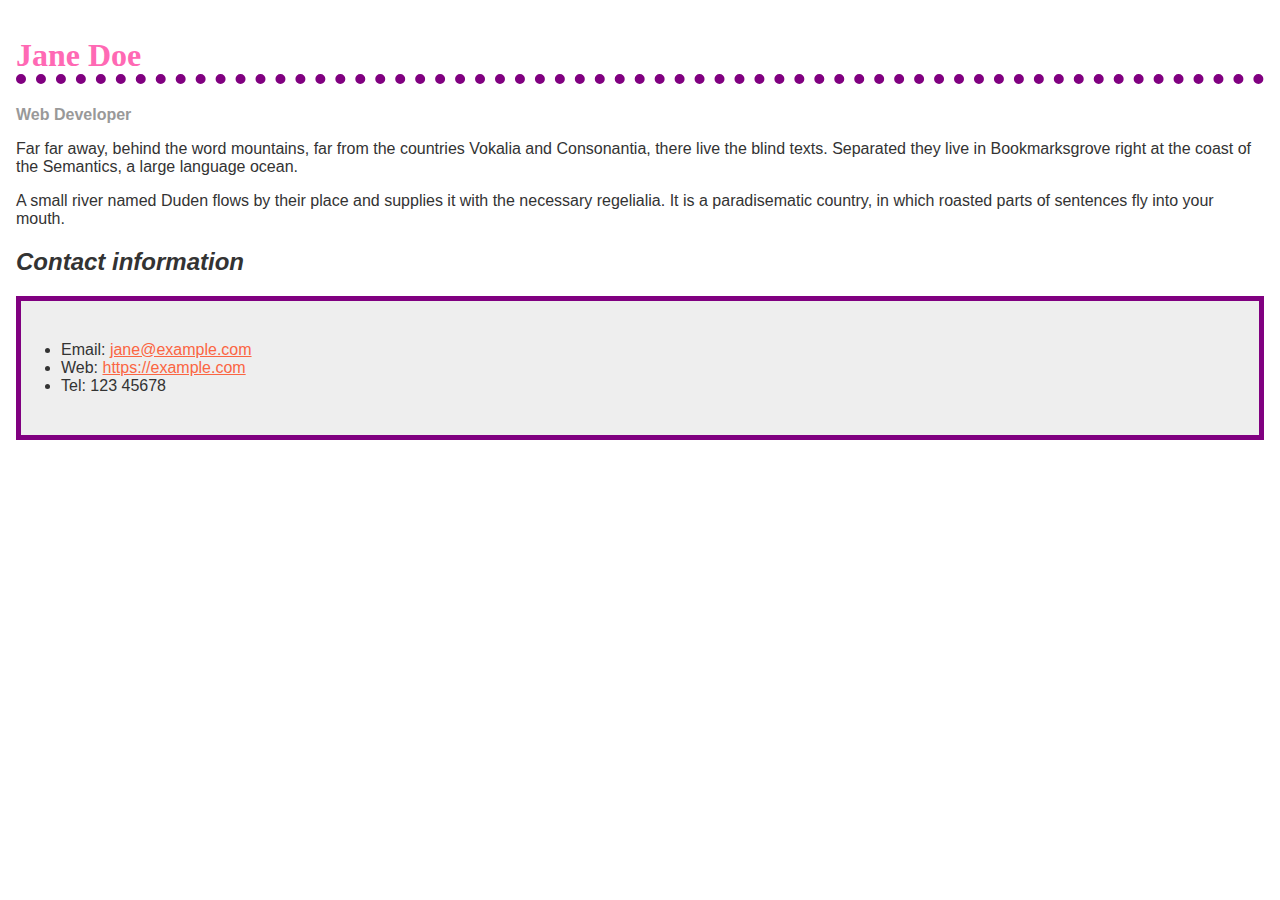
<file: Assignment 3/Part 1/biog-download.html>
<!--
	Name: Milan Anil Anthore
	File: biog-download.html
	Date: 21 February 2024
	Its a web page having contact information of a web dev called Jane doe.
	-->



<!doctype html>
<html lang="en">
  <head>
    <meta charset="utf-8" />
    <meta name="viewport" content="width=device-width" />
    <title>Formatting a biography</title>
    <style>
      body {
        background-color: #fff;
        color: #333;
        font-family: Arial, Helvetica, sans-serif;
        padding: 1em;
        margin: 0;
      }

      h1 {
        color: hotpink;
        font-size: 2em;
        font-family: Georgia, "Times New Roman", Times, serif;
        border-bottom: 10px dotted purple;
      }

      h2 {
        font-size: 1.5em;
        font-style: italic;
      }

      .job-title {
        color: #999999;
        font-weight: bold;
      }

      a:link,
      a:visited {
        color: #fb6542;
      }

      a:hover {
        text-decoration: none;
        color: green;
      }

      ul{
        background-color: #eeeeee;
        border: 5px solid purple;
        padding: 2.5em;
      }

    </style>
  </head>

  <body>
    <h1>Jane Doe</h1>
    <div class="job-title">Web Developer</div>
    <p>
      Far far away, behind the word mountains, far from the countries Vokalia
      and Consonantia, there live the blind texts. Separated they live in
      Bookmarksgrove right at the coast of the Semantics, a large language
      ocean.
    </p>

    <p>
      A small river named Duden flows by their place and supplies it with the
      necessary regelialia. It is a paradisematic country, in which roasted
      parts of sentences fly into your mouth.
    </p>

    <h2>Contact information</h2>
    <ul>
      <li>
        Email:
        <a href="mailto:jane@example.com">jane@example.com</a>
      </li>
      <li>
        Web:
        <a href="https://example.com">https://example.com</a>
      </li>
      <li>Tel: 123 45678</li>
    </ul>
  </body>
</html>
</file>
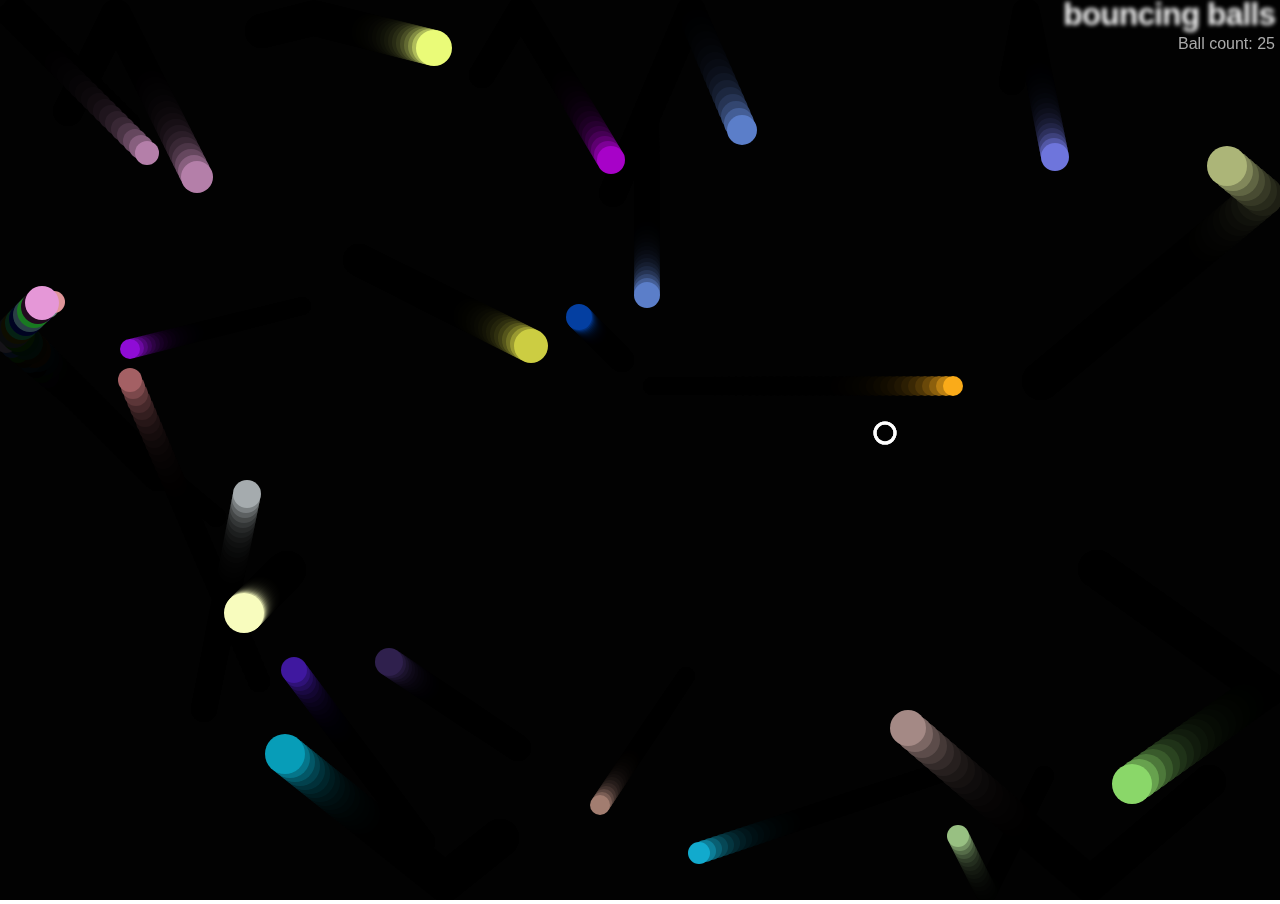
<file: Assignment 4/Part 4/index-finished.html>
<!--
	Name: Milan Anil Anthore
	File: index-finished.html
	Date: 20 March 2024
	A programme which includes some changes and add-ons on the bouncing ball demo
	-->

<!DOCTYPE html>
<html lang="en-US">
  <head>
    <meta charset="utf-8">
    <meta name="viewport" content="width=device-width">
    <title>Bouncing balls</title>
    <link rel="stylesheet" href="style.css">
  </head>

  <body>
    <h1>bouncing balls</h1>
    <p>Ball Count: </p>
    <canvas></canvas>

    <script src="main-finished.js"></script>
  </body>
</html>
</file>
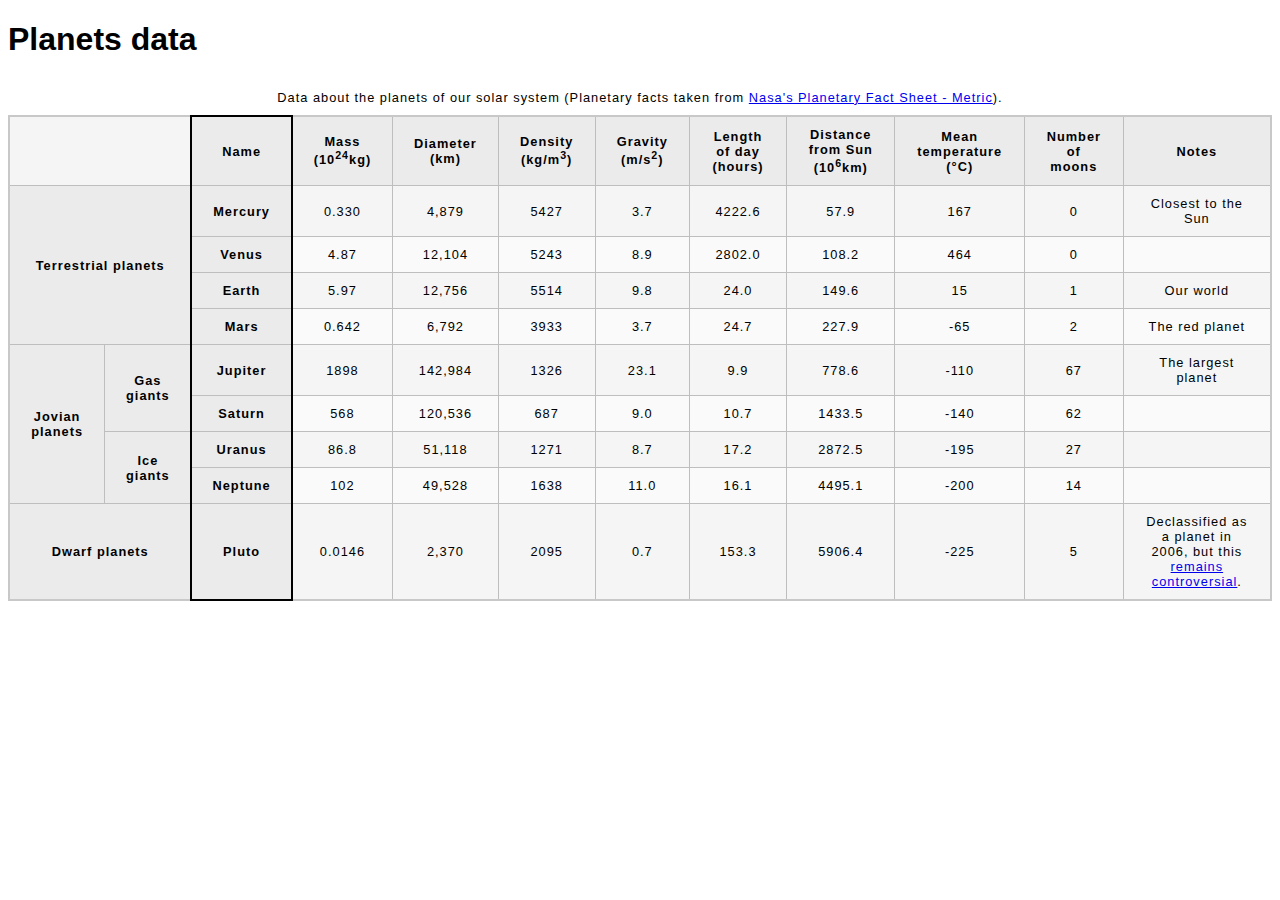
<file: Assignment2/Part2/blank-template.html>
<!--
	Name: Milan Anil Anthore
	File: blank-template.html
	Date: 09 february 2024
	A HTML table about different planets and their data.
	-->

<!DOCTYPE html>
<html lang="en-US">
  <head>
    <meta charset="utf-8">
    <meta name="viewport" content="width=device-width">
    <title>Planets data</title>
    <link href="minimal-table.css" rel="stylesheet" type="text/css">
  </head>
  <body>
    <h1>Planets data</h1>  
    <table>
      
      <caption>Data about the planets of our solar system (Planetary facts taken from <a href="http://nssdc.gsfc.nasa.gov/planetary/factsheet/">Nasa's Planetary Fact Sheet - Metric</a>).</caption>

      <!--
        I used colgroup to add border to the row headers
      -->
      <colgroup>
        <col span="2">
        <col style="border: 2px solid black">
        <col span="9">
      </colgroup>

      <!--
        The theader tag contains all the column header and they are all assigned attribute of column using scope = "col"
      -->
      <thead>

        <tr>
          <td colspan="2"></td>
          <th scope="col">Name</th>
          <th scope="col">Mass (10<sup>24</sup>kg)</th>
          <th scope="col">Diameter (km)</th>
          <th scope="col">Density (kg/m<sup>3</sup>)</th>
          <th scope="col">Gravity (m/s<sup>2</sup>)</th>
          <th scope="col">Length of day (hours)</th>
          <th scope="col">Distance from Sun (10<sup>6</sup>km)</th>
          <th scope="col">Mean temperature (°C)</th>
          <th scope="col">Number of moons</th>
          <th scope="col">Notes</th>
        </tr>
        

      </thead>

    <!--
      The tbody contains the rest of rows and table datas
    -->
      <tbody>
        
        <tr>
          <!--
            The rows are grouped by the scope = "rowgroup" for the users to understand easily and each rowheader in rowgroup is defined by scope = "row"
          -->
          <th colspan="2" rowspan="4" scope="rowgroup">Terrestrial planets</th>
          <th scope="row">Mercury</th>
          <td>0.330</td>
          <td>4,879</td>
          <td>5427</td>
          <td>3.7</td>
          <td>4222.6</td>
          <td>57.9</td>
          <td>167</td>
          <td>0</td>
          <td>Closest to the Sun</td>
        </tr>

        <tr>
          <th scope="row">Venus</th>
          <td>4.87</td>
          <td>12,104</td>
          <td>5243</td>
          <td>8.9</td>
          <td>2802.0</td>
          <td>108.2</td>
          <td>464</td>
          <td>0</td>
          <td></td>
        </tr>

        <tr>
          <th scope="row">Earth</th>
          <td>5.97</td>
          <td>12,756</td>
          <td>5514</td>
          <td>9.8</td>
          <td>24.0</td>
          <td>149.6</td>
          <td>15</td>
          <td>1</td>
          <td>Our world</td>
        </tr>

        <tr>
          <th scope="row">Mars</th>
          <td>0.642</td>
          <td>6,792</td>
          <td>3933</td>
          <td>3.7</td>
          <td>24.7</td>
          <td>227.9</td>
          <td>-65</td>
          <td>2</td>
          <td>The red planet</td>
        </tr>

        <tr>
          <th colspan="1" rowspan="4" scope="rowgroup">Jovian planets</th>
          <th colspan="1" rowspan="2" scope="rowgroup">Gas giants</th>
          <th scope="row">Jupiter</th>
          <td>1898</td>
          <td>142,984</td>
          <td>1326</td>
          <td>23.1</td>
          <td>9.9</td>
          <td>778.6</td>
          <td>-110</td>
          <td>67</td>
          <td>The largest planet</td>
        </tr>

        <tr>
          <th scope="row">Saturn</th>
          <td>568</td>
          <td>120,536</td>
          <td>687</td>
          <td>9.0</td>
          <td>10.7</td>
          <td>1433.5</td>
          <td>-140</td>
          <td>62</td>
          <td></td>
        </tr>

        <tr>
          <th colspan="1" rowspan="2" scope="rowgroup">Ice giants</th>
          <th scope="row">Uranus</th>
          <td>86.8</td>
          <td>51,118</td>
          <td>1271</td>
          <td>8.7</td>
          <td>17.2</td>
          <td>2872.5</td>
          <td>-195</td>
          <td>27</td>
          <td></td>
        </tr>

        <tr>
          <th scope="row">Neptune</th>
          <td>102</td>
          <td>49,528</td>
          <td>1638</td>
          <td>11.0</td>
          <td>16.1</td>
          <td>4495.1</td>
          <td>-200</td>
          <td>14</td>
          <td></td>
        </tr>

        <tr>
          <th colspan="2" scope="rowgroup">Dwarf planets</th>
          <th scope="row">Pluto</th>
          <td>0.0146</td>
          <td>2,370</td>
          <td>2095</td>
          <td>0.7</td>
          <td>153.3</td>
          <td>5906.4</td>
          <td>-225</td>
          <td>5</td>
          <td>Declassified as a planet in 2006, but this <a href="http://www.usatoday.com/story/tech/2014/10/02/pluto-planet-solar-system/16578959/">remains controversial</a>.</td>
        </tr>

      </tbody>

    </table>

  </body>
</html>
</file>
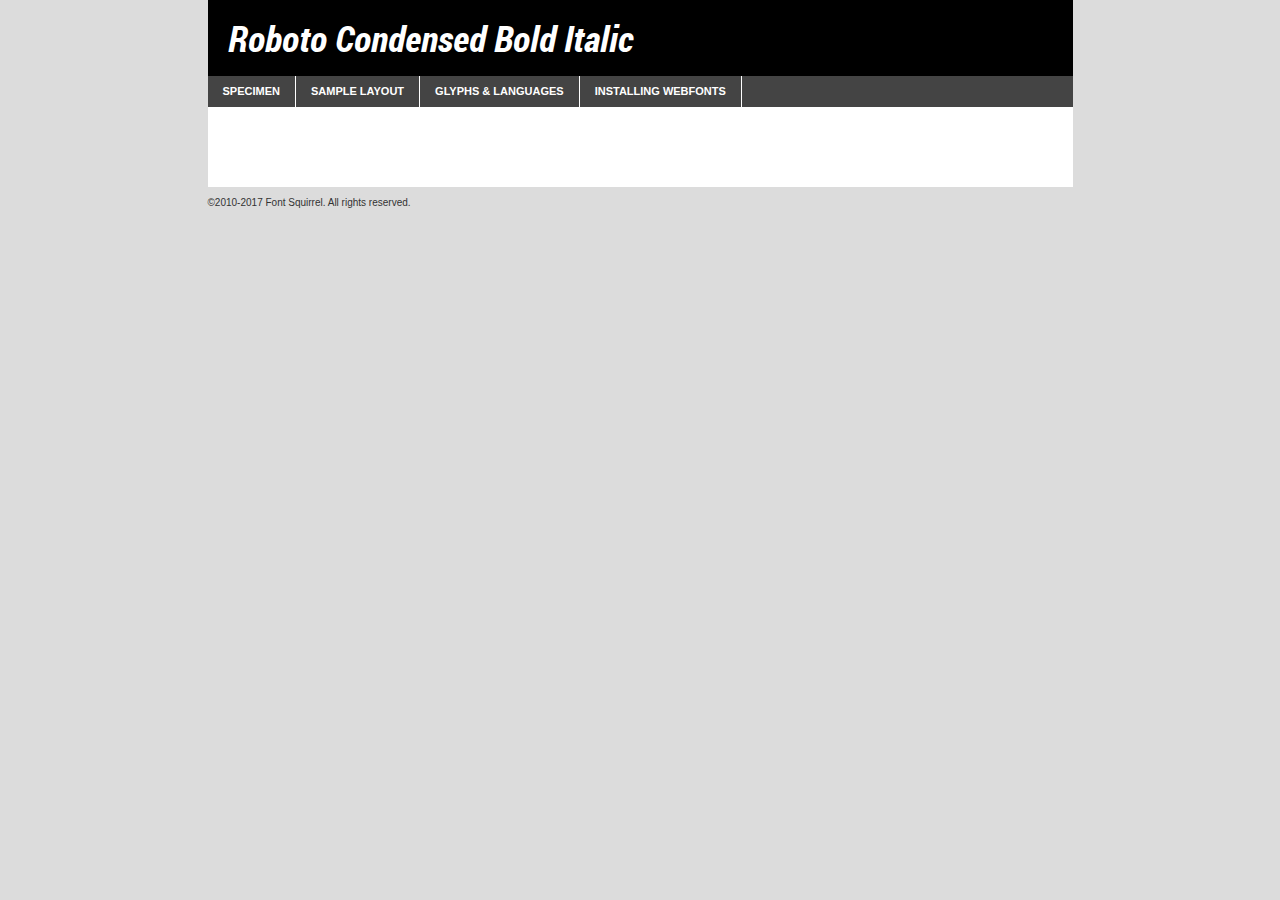
<file: Assignment 3/Part 3/Fonts/Roboto/robotocondensed-bolditalic-demo.html>
<!DOCTYPE html PUBLIC "-//W3C//DTD XHTML 1.0 Transitional//EN"
        "http://www.w3.org/TR/xhtml1/DTD/xhtml1-transitional.dtd">

<html xmlns="http://www.w3.org/1999/xhtml" xml:lang="en" lang="en">
<head>
    <meta http-equiv="Content-Type" content="text/html; charset=utf-8"/>
    <script src="http://ajax.googleapis.com/ajax/libs/jquery/1.7.2/jquery.min.js" type="text/javascript" charset="utf-8"></script>
    <script type="text/javascript">
		(function($) {
			$.fn.easyTabs = function(option) {
				var param = jQuery.extend({ fadeSpeed: 'fast', defaultContent: 1, activeClass: 'active' }, option);
				$(this).each(function() {
					var thisId = '#' + this.id;
					if ( param.defaultContent == '' )
					{
						param.defaultContent = 1;
					}
					if ( typeof param.defaultContent == 'number' )
					{
						var defaultTab = $(thisId + ' .tabs li:eq(' + (param.defaultContent - 1) + ') a').attr('href').substr(1);
					}
					else
					{
						var defaultTab = param.defaultContent;
					}
					$(thisId + ' .tabs li a').each(function() {
						var tabToHide = $(this).attr('href').substr(1);
						$('#' + tabToHide).addClass('easytabs-tab-content');
					});
					hideAll();
					changeContent(defaultTab);

					function hideAll() {$(thisId + ' .easytabs-tab-content').hide();}

					function changeContent(tabId)
					{
						hideAll();
						$(thisId + ' .tabs li').removeClass(param.activeClass);
						$(thisId + ' .tabs li a[href=#' + tabId + ']').closest('li').addClass(param.activeClass);
						if ( param.fadeSpeed != 'none' )
						{
							$(thisId + ' #' + tabId).fadeIn(param.fadeSpeed);
						}
						else
						{
							$(thisId + ' #' + tabId).show();
						}
					}

					$(thisId + ' .tabs li').click(function() {
						var tabId = $(this).find('a').attr('href').substr(1);
						changeContent(tabId);
						return false;
					});
				});
			}
		})(jQuery);
    </script>
    <link rel="stylesheet" href="specimen_files/specimen_stylesheet.css" type="text/css" charset="utf-8"/>
    <link rel="stylesheet" href="stylesheet.css" type="text/css" charset="utf-8"/>

    <style type="text/css">
        		body {
			font-family: 'roboto_condensedbold_italic';
        		}

            </style>

    <title>Roboto Condensed Bold Italic Specimen</title>


    <script type="text/javascript" charset="utf-8">
		$(document).ready(function() {
			$('#container').easyTabs({ defaultContent: 1 });
		});
    </script>
</head>

<body>
<div id="container">
    <div id="header">
		Roboto Condensed Bold Italic    </div>
    <ul class="tabs">
        <li><a href="#specimen">Specimen</a></li>
        <li><a href="#layout">Sample Layout</a></li>
		        <li><a href="#glyphs">Glyphs &amp; Languages</a></li>
        <li><a href="#installing">Installing Webfonts</a></li>

    </ul>

    <div id="main_content">


        <div id="specimen">

            <div class="section">
                <div class="grid12 firstcol">
                    <div class="huge">AaBb</div>
                </div>
            </div>

            <div class="section">
                <div class="glyph_range">A&#x200B;B&#x200b;C&#x200b;D&#x200b;E&#x200b;F&#x200b;G&#x200b;H&#x200b;I&#x200b;J&#x200b;K&#x200b;L&#x200b;M&#x200b;N&#x200b;O&#x200b;P&#x200b;Q&#x200b;R&#x200b;S&#x200b;T&#x200b;U&#x200b;V&#x200b;W&#x200b;X&#x200b;Y&#x200b;Z&#x200b;a&#x200b;b&#x200b;c&#x200b;d&#x200b;e&#x200b;f&#x200b;g&#x200b;h&#x200b;i&#x200b;j&#x200b;k&#x200b;l&#x200b;m&#x200b;n&#x200b;o&#x200b;p&#x200b;q&#x200b;r&#x200b;s&#x200b;t&#x200b;u&#x200b;v&#x200b;w&#x200b;x&#x200b;y&#x200b;z&#x200b;1&#x200b;2&#x200b;3&#x200b;4&#x200b;5&#x200b;6&#x200b;7&#x200b;8&#x200b;9&#x200b;0&#x200b;&amp;&#x200b;.&#x200b;,&#x200b;?&#x200b;!&#x200b;&#64;&#x200b;(&#x200b;)&#x200b;#&#x200b;$&#x200b;%&#x200b;*&#x200b;+&#x200b;-&#x200b;=&#x200b;:&#x200b;;</div>
            </div>
            <div class="section">
                <div class="grid12 firstcol">
                    <table class="sample_table">
                        <tr>
                            <td>10</td>
                            <td class="size10">abcdefghijklmnopqrstuvwxyzABCDEFGHIJKLMNOPQRSTUVWXYZ0123456789abcdefghijklmnopqrstuvwxyzABCDEFGHIJKLMNOPQRSTUVWXYZ0123456789abcdefghijklmnopqrstuvwxyzABCDEFGHIJKLMNOPQRSTUVWXYZ</td>
                        </tr>
                        <tr>
                            <td>11</td>
                            <td class="size11">abcdefghijklmnopqrstuvwxyzABCDEFGHIJKLMNOPQRSTUVWXYZ0123456789abcdefghijklmnopqrstuvwxyzABCDEFGHIJKLMNOPQRSTUVWXYZ0123456789abcdefghijklmnopqrstuvwxyzABCDEFGHIJKLMNOPQRSTUVWXYZ</td>
                        </tr>
                        <tr>
                            <td>12</td>
                            <td class="size12">abcdefghijklmnopqrstuvwxyzABCDEFGHIJKLMNOPQRSTUVWXYZ0123456789abcdefghijklmnopqrstuvwxyzABCDEFGHIJKLMNOPQRSTUVWXYZ0123456789abcdefghijklmnopqrstuvwxyzABCDEFGHIJKLMNOPQRSTUVWXYZ</td>
                        </tr>
                        <tr>
                            <td>13</td>
                            <td class="size13">abcdefghijklmnopqrstuvwxyzABCDEFGHIJKLMNOPQRSTUVWXYZ0123456789abcdefghijklmnopqrstuvwxyzABCDEFGHIJKLMNOPQRSTUVWXYZ0123456789abcdefghijklmnopqrstuvwxyzABCDEFGHIJKLMNOPQRSTUVWXYZ</td>
                        </tr>
                        <tr>
                            <td>14</td>
                            <td class="size14">abcdefghijklmnopqrstuvwxyzABCDEFGHIJKLMNOPQRSTUVWXYZ0123456789abcdefghijklmnopqrstuvwxyzABCDEFGHIJKLMNOPQRSTUVWXYZ0123456789abcdefghijklmnopqrstuvwxyzABCDEFGHIJKLMNOPQRSTUVWXYZ</td>
                        </tr>
                        <tr>
                            <td>16</td>
                            <td class="size16">abcdefghijklmnopqrstuvwxyzABCDEFGHIJKLMNOPQRSTUVWXYZ0123456789abcdefghijklmnopqrstuvwxyzABCDEFGHIJKLMNOPQRSTUVWXYZ</td>
                        </tr>
                        <tr>
                            <td>18</td>
                            <td class="size18">abcdefghijklmnopqrstuvwxyzABCDEFGHIJKLMNOPQRSTUVWXYZ0123456789abcdefghijklmnopqrstuvwxyzABCDEFGHIJKLMNOPQRSTUVWXYZ</td>
                        </tr>
                        <tr>
                            <td>20</td>
                            <td class="size20">abcdefghijklmnopqrstuvwxyzABCDEFGHIJKLMNOPQRSTUVWXYZ0123456789abcdefghijklmnopqrstuvwxyzABCDEFGHIJKLMNOPQRSTUVWXYZ</td>
                        </tr>
                        <tr>
                            <td>24</td>
                            <td class="size24">abcdefghijklmnopqrstuvwxyzABCDEFGHIJKLMNOPQRSTUVWXYZ0123456789abcdefghijklmnopqrstuvwxyzABCDEFGHIJKLMNOPQRSTUVWXYZ</td>
                        </tr>
                        <tr>
                            <td>30</td>
                            <td class="size30">abcdefghijklmnopqrstuvwxyzABCDEFGHIJKLMNOPQRSTUVWXYZ0123456789abcdefghijklmnopqrstuvwxyzABCDEFGHIJKLMNOPQRSTUVWXYZ</td>
                        </tr>
                        <tr>
                            <td>36</td>
                            <td class="size36">abcdefghijklmnopqrstuvwxyzABCDEFGHIJKLMNOPQRSTUVWXYZ0123456789abcdefghijklmnopqrstuvwxyzABCDEFGHIJKLMNOPQRSTUVWXYZ</td>
                        </tr>
                        <tr>
                            <td>48</td>
                            <td class="size48">abcdefghijklmnopqrstuvwxyzABCDEFGHIJKLMNOPQRSTUVWXYZ0123456789abcdefghijklmnopqrstuvwxyzABCDEFGHIJKLMNOPQRSTUVWXYZ</td>
                        </tr>
                        <tr>
                            <td>60</td>
                            <td class="size60">abcdefghijklmnopqrstuvwxyzABCDEFGHIJKLMNOPQRSTUVWXYZ0123456789abcdefghijklmnopqrstuvwxyzABCDEFGHIJKLMNOPQRSTUVWXYZ</td>
                        </tr>
                        <tr>
                            <td>72</td>
                            <td class="size72">abcdefghijklmnopqrstuvwxyzABCDEFGHIJKLMNOPQRSTUVWXYZ0123456789abcdefghijklmnopqrstuvwxyzABCDEFGHIJKLMNOPQRSTUVWXYZ</td>
                        </tr>
                        <tr>
                            <td>90</td>
                            <td class="size90">abcdefghijklmnopqrstuvwxyzABCDEFGHIJKLMNOPQRSTUVWXYZ0123456789abcdefghijklmnopqrstuvwxyzABCDEFGHIJKLMNOPQRSTUVWXYZ</td>
                        </tr>
                    </table>

                </div>

            </div>


            <div class="section" id="bodycomparison">


                <div id="xheight">
                    <div class="fontbody">&#x25FC;&#x25FC;&#x25FC;&#x25FC;&#x25FC;&#x25FC;&#x25FC;&#x25FC;&#x25FC;&#x25FC;&#x25FC;&#x25FC;&#x25FC;&#x25FC;&#x25FC;&#x25FC;&#x25FC;&#x25FC;&#x25FC;&#x25FC;&#x25FC;&#x25FC;&#x25FC;&#x25FC;&#x25FC;&#x25FC;&#x25FC;&#x25FC;&#x25FC;&#x25FC;&#x25FC;&#x25FC;&#x25FC;&#x25FC;&#x25FC;&#x25FC;&#x25FC;&#x25FC;&#x25FC;&#x25FC;&#x25FC;&#x25FC;&#x25FC;&#x25FC;&#x25FC;&#x25FC;&#x25FC;&#x25FC;&#x25FC;&#x25FC;&#x25FC;&#x25FC;&#x25FC;&#x25FC;&#x25FC;&#x25FC;&#x25FC;&#x25FC;&#x25FC;&#x25FC;&#x25FC;&#x25FC;&#x25FC;&#x25FC;&#x25FC;&#x25FC;&#x25FC;&#x25FC;&#x25FC;&#x25FC;&#x25FC;&#x25FC;&#x25FC;&#x25FC;&#x25FC;&#x25FC;&#x25FC;&#x25FC;&#x25FC;&#x25FC;&#x25FC;&#x25FC;&#x25FC;&#x25FC;&#x25FC;&#x25FC;&#x25FC;&#x25FC;&#x25FC;&#x25FC;&#x25FC;&#x25FC;&#x25FC;&#x25FC;&#x25FC;&#x25FC;&#x25FC;&#x25FC;&#x25FC;body</div>
                    <div class="arialbody">body</div>
                    <div class="verdanabody">body</div>
                    <div class="georgiabody">body</div>
                </div>
                <div class="fontbody" style="z-index:1">
                    body<span>Roboto Condensed Bold Italic</span>
                </div>
                <div class="arialbody" style="z-index:1">
                    body<span>Arial</span>
                </div>
                <div class="verdanabody" style="z-index:1">
                    body<span>Verdana</span>
                </div>
                <div class="georgiabody" style="z-index:1">
                    body<span>Georgia</span>
                </div>


            </div>


            <div class="section psample psample_row1" id="">

                <div class="grid2 firstcol">
                    <p class="size10"><span>10.</span>Aenean lacinia bibendum nulla sed consectetur. Fusce dapibus, tellus ac cursus commodo, tortor mauris condimentum nibh, ut fermentum massa justo sit amet risus. Nullam id dolor id nibh ultricies vehicula ut id elit. Cum sociis natoque penatibus et magnis dis parturient montes, nascetur ridiculus mus. Nulla vitae elit libero, a pharetra augue.</p>

                </div>
                <div class="grid3">
                    <p class="size11"><span>11.</span>Aenean lacinia bibendum nulla sed consectetur. Fusce dapibus, tellus ac cursus commodo, tortor mauris condimentum nibh, ut fermentum massa justo sit amet risus. Nullam id dolor id nibh ultricies vehicula ut id elit. Cum sociis natoque penatibus et magnis dis parturient montes, nascetur ridiculus mus. Nulla vitae elit libero, a pharetra augue.</p>

                </div>
                <div class="grid3">
                    <p class="size12"><span>12.</span>Aenean lacinia bibendum nulla sed consectetur. Fusce dapibus, tellus ac cursus commodo, tortor mauris condimentum nibh, ut fermentum massa justo sit amet risus. Nullam id dolor id nibh ultricies vehicula ut id elit. Cum sociis natoque penatibus et magnis dis parturient montes, nascetur ridiculus mus. Nulla vitae elit libero, a pharetra augue.</p>

                </div>
                <div class="grid4">
                    <p class="size13"><span>13.</span>Aenean lacinia bibendum nulla sed consectetur. Fusce dapibus, tellus ac cursus commodo, tortor mauris condimentum nibh, ut fermentum massa justo sit amet risus. Nullam id dolor id nibh ultricies vehicula ut id elit. Cum sociis natoque penatibus et magnis dis parturient montes, nascetur ridiculus mus. Nulla vitae elit libero, a pharetra augue.</p>

                </div>
                <div class="white_blend"></div>

            </div>
            <div class="section psample psample_row2" id="">
                <div class="grid3 firstcol">
                    <p class="size14"><span>14.</span>Aenean lacinia bibendum nulla sed consectetur. Fusce dapibus, tellus ac cursus commodo, tortor mauris condimentum nibh, ut fermentum massa justo sit amet risus. Nullam id dolor id nibh ultricies vehicula ut id elit. Cum sociis natoque penatibus et magnis dis parturient montes, nascetur ridiculus mus. Nulla vitae elit libero, a pharetra augue.</p>

                </div>
                <div class="grid4">
                    <p class="size16"><span>16.</span>Aenean lacinia bibendum nulla sed consectetur. Fusce dapibus, tellus ac cursus commodo, tortor mauris condimentum nibh, ut fermentum massa justo sit amet risus. Nullam id dolor id nibh ultricies vehicula ut id elit. Cum sociis natoque penatibus et magnis dis parturient montes, nascetur ridiculus mus. Nulla vitae elit libero, a pharetra augue.</p>

                </div>
                <div class="grid5">
                    <p class="size18"><span>18.</span>Aenean lacinia bibendum nulla sed consectetur. Fusce dapibus, tellus ac cursus commodo, tortor mauris condimentum nibh, ut fermentum massa justo sit amet risus. Nullam id dolor id nibh ultricies vehicula ut id elit. Cum sociis natoque penatibus et magnis dis parturient montes, nascetur ridiculus mus. Nulla vitae elit libero, a pharetra augue.</p>

                </div>

                <div class="white_blend"></div>

            </div>

            <div class="section psample psample_row3" id="">
                <div class="grid5 firstcol">
                    <p class="size20"><span>20.</span>Aenean lacinia bibendum nulla sed consectetur. Fusce dapibus, tellus ac cursus commodo, tortor mauris condimentum nibh, ut fermentum massa justo sit amet risus. Nullam id dolor id nibh ultricies vehicula ut id elit. Cum sociis natoque penatibus et magnis dis parturient montes, nascetur ridiculus mus. Nulla vitae elit libero, a pharetra augue.</p>
                </div>
                <div class="grid7">
                    <p class="size24"><span>24.</span>Aenean lacinia bibendum nulla sed consectetur. Fusce dapibus, tellus ac cursus commodo, tortor mauris condimentum nibh, ut fermentum massa justo sit amet risus. Nullam id dolor id nibh ultricies vehicula ut id elit. Cum sociis natoque penatibus et magnis dis parturient montes, nascetur ridiculus mus. Nulla vitae elit libero, a pharetra augue.</p>
                </div>

                <div class="white_blend"></div>

            </div>

            <div class="section psample psample_row4" id="">
                <div class="grid12 firstcol">
                    <p class="size30"><span>30.</span>Aenean lacinia bibendum nulla sed consectetur. Fusce dapibus, tellus ac cursus commodo, tortor mauris condimentum nibh, ut fermentum massa justo sit amet risus. Nullam id dolor id nibh ultricies vehicula ut id elit. Cum sociis natoque penatibus et magnis dis parturient montes, nascetur ridiculus mus. Nulla vitae elit libero, a pharetra augue.</p>
                </div>
                <div class="white_blend"></div>

            </div>


            <div class="section psample psample_row1 fullreverse">
                <div class="grid2 firstcol">
                    <p class="size10"><span>10.</span>Aenean lacinia bibendum nulla sed consectetur. Fusce dapibus, tellus ac cursus commodo, tortor mauris condimentum nibh, ut fermentum massa justo sit amet risus. Nullam id dolor id nibh ultricies vehicula ut id elit. Cum sociis natoque penatibus et magnis dis parturient montes, nascetur ridiculus mus. Nulla vitae elit libero, a pharetra augue.</p>

                </div>
                <div class="grid3">
                    <p class="size11"><span>11.</span>Aenean lacinia bibendum nulla sed consectetur. Fusce dapibus, tellus ac cursus commodo, tortor mauris condimentum nibh, ut fermentum massa justo sit amet risus. Nullam id dolor id nibh ultricies vehicula ut id elit. Cum sociis natoque penatibus et magnis dis parturient montes, nascetur ridiculus mus. Nulla vitae elit libero, a pharetra augue.</p>

                </div>
                <div class="grid3">
                    <p class="size12"><span>12.</span>Aenean lacinia bibendum nulla sed consectetur. Fusce dapibus, tellus ac cursus commodo, tortor mauris condimentum nibh, ut fermentum massa justo sit amet risus. Nullam id dolor id nibh ultricies vehicula ut id elit. Cum sociis natoque penatibus et magnis dis parturient montes, nascetur ridiculus mus. Nulla vitae elit libero, a pharetra augue.</p>

                </div>
                <div class="grid4">
                    <p class="size13"><span>13.</span>Aenean lacinia bibendum nulla sed consectetur. Fusce dapibus, tellus ac cursus commodo, tortor mauris condimentum nibh, ut fermentum massa justo sit amet risus. Nullam id dolor id nibh ultricies vehicula ut id elit. Cum sociis natoque penatibus et magnis dis parturient montes, nascetur ridiculus mus. Nulla vitae elit libero, a pharetra augue.</p>

                </div>
                <div class="black_blend"></div>

            </div>

            <div class="section psample psample_row2 fullreverse">
                <div class="grid3 firstcol">
                    <p class="size14"><span>14.</span>Aenean lacinia bibendum nulla sed consectetur. Fusce dapibus, tellus ac cursus commodo, tortor mauris condimentum nibh, ut fermentum massa justo sit amet risus. Nullam id dolor id nibh ultricies vehicula ut id elit. Cum sociis natoque penatibus et magnis dis parturient montes, nascetur ridiculus mus. Nulla vitae elit libero, a pharetra augue.</p>

                </div>
                <div class="grid4">
                    <p class="size16"><span>16.</span>Aenean lacinia bibendum nulla sed consectetur. Fusce dapibus, tellus ac cursus commodo, tortor mauris condimentum nibh, ut fermentum massa justo sit amet risus. Nullam id dolor id nibh ultricies vehicula ut id elit. Cum sociis natoque penatibus et magnis dis parturient montes, nascetur ridiculus mus. Nulla vitae elit libero, a pharetra augue.</p>

                </div>
                <div class="grid5">
                    <p class="size18"><span>18.</span>Aenean lacinia bibendum nulla sed consectetur. Fusce dapibus, tellus ac cursus commodo, tortor mauris condimentum nibh, ut fermentum massa justo sit amet risus. Nullam id dolor id nibh ultricies vehicula ut id elit. Cum sociis natoque penatibus et magnis dis parturient montes, nascetur ridiculus mus. Nulla vitae elit libero, a pharetra augue.</p>

                </div>
                <div class="black_blend"></div>

            </div>

            <div class="section psample fullreverse psample_row3" id="">
                <div class="grid5 firstcol">
                    <p class="size20"><span>20.</span>Aenean lacinia bibendum nulla sed consectetur. Fusce dapibus, tellus ac cursus commodo, tortor mauris condimentum nibh, ut fermentum massa justo sit amet risus. Nullam id dolor id nibh ultricies vehicula ut id elit. Cum sociis natoque penatibus et magnis dis parturient montes, nascetur ridiculus mus. Nulla vitae elit libero, a pharetra augue.</p>
                </div>
                <div class="grid7">
                    <p class="size24"><span>24.</span>Aenean lacinia bibendum nulla sed consectetur. Fusce dapibus, tellus ac cursus commodo, tortor mauris condimentum nibh, ut fermentum massa justo sit amet risus. Nullam id dolor id nibh ultricies vehicula ut id elit. Cum sociis natoque penatibus et magnis dis parturient montes, nascetur ridiculus mus. Nulla vitae elit libero, a pharetra augue.</p>
                </div>

                <div class="black_blend"></div>

            </div>

            <div class="section psample fullreverse psample_row4" id="" style="border-bottom: 20px #000 solid;">
                <div class="grid12 firstcol">
                    <p class="size30"><span>30.</span>Aenean lacinia bibendum nulla sed consectetur. Fusce dapibus, tellus ac cursus commodo, tortor mauris condimentum nibh, ut fermentum massa justo sit amet risus. Nullam id dolor id nibh ultricies vehicula ut id elit. Cum sociis natoque penatibus et magnis dis parturient montes, nascetur ridiculus mus. Nulla vitae elit libero, a pharetra augue.</p>
                </div>
                <div class="black_blend"></div>

            </div>


        </div>

        <div id="layout">

            <div class="section">

                <div class="grid12 firstcol">
                    <h1>Lorem Ipsum Dolor</h1>
                    <h2>Etiam porta sem malesuada magna mollis euismod</h2>

                    <p class="byline">By <a href="#link">Aenean Lacinia</a></p>
                </div>
            </div>
            <div class="section">
                <div class="grid8 firstcol">
                    <p class="large">Donec sed odio dui. Morbi leo risus, porta ac consectetur ac, vestibulum at eros. Fusce dapibus, tellus ac cursus commodo, tortor mauris condimentum nibh, ut fermentum massa justo sit amet risus. </p>


                    <h3>Pellentesque ornare sem</h3>

                    <p>Maecenas sed diam eget risus varius blandit sit amet non magna. Maecenas faucibus mollis interdum. Donec ullamcorper nulla non metus auctor fringilla. Nullam id dolor id nibh ultricies vehicula ut id elit. Nullam id dolor id nibh ultricies vehicula ut id elit. </p>

                    <p>Aenean eu leo quam. Pellentesque ornare sem lacinia quam venenatis vestibulum. Lorem ipsum dolor sit amet, consectetur adipiscing elit. Cum sociis natoque penatibus et magnis dis parturient montes, nascetur ridiculus mus. </p>

                    <p>Nulla vitae elit libero, a pharetra augue. Praesent commodo cursus magna, vel scelerisque nisl consectetur et. Aenean lacinia bibendum nulla sed consectetur. </p>

                    <p>Nullam quis risus eget urna mollis ornare vel eu leo. Nullam quis risus eget urna mollis ornare vel eu leo. Maecenas sed diam eget risus varius blandit sit amet non magna. Donec ullamcorper nulla non metus auctor fringilla. </p>

                    <h3>Cras mattis consectetur</h3>

                    <p>Aenean eu leo quam. Pellentesque ornare sem lacinia quam venenatis vestibulum. Aenean lacinia bibendum nulla sed consectetur. Integer posuere erat a ante venenatis dapibus posuere velit aliquet. Cras mattis consectetur purus sit amet fermentum. </p>

                    <p>Nullam id dolor id nibh ultricies vehicula ut id elit. Nullam quis risus eget urna mollis ornare vel eu leo. Cras mattis consectetur purus sit amet fermentum.</p>
                </div>

                <div class="grid4 sidebar">

                    <div class="box reverse">
                        <p class="last">Nullam quis risus eget urna mollis ornare vel eu leo. Donec ullamcorper nulla non metus auctor fringilla. Cras mattis consectetur purus sit amet fermentum. Sed posuere consectetur est at lobortis. Lorem ipsum dolor sit amet, consectetur adipiscing elit. </p>
                    </div>

                    <p class="caption">Maecenas sed diam eget risus varius.</p>

                    <p>Vestibulum id ligula porta felis euismod semper. Integer posuere erat a ante venenatis dapibus posuere velit aliquet. Vestibulum id ligula porta felis euismod semper. Sed posuere consectetur est at lobortis. Maecenas sed diam eget risus varius blandit sit amet non magna. Fusce dapibus, tellus ac cursus commodo, tortor mauris condimentum nibh, ut fermentum massa justo sit amet risus. </p>


                    <p>Duis mollis, est non commodo luctus, nisi erat porttitor ligula, eget lacinia odio sem nec elit. Aenean lacinia bibendum nulla sed consectetur. Vivamus sagittis lacus vel augue laoreet rutrum faucibus dolor auctor. Aenean lacinia bibendum nulla sed consectetur. Nullam quis risus eget urna mollis ornare vel eu leo. </p>

                    <p>Praesent commodo cursus magna, vel scelerisque nisl consectetur et. Donec ullamcorper nulla non metus auctor fringilla. Maecenas faucibus mollis interdum. Fusce dapibus, tellus ac cursus commodo, tortor mauris condimentum nibh, ut fermentum massa justo sit amet risus. </p>

                </div>
            </div>

        </div>


		

        <div id="glyphs">
            <div class="section">
                <div class="grid12 firstcol">

                    <h1>Language Support</h1>
                    <p>The subset of Roboto Condensed Bold Italic in this kit supports the following languages:<br/>

						Albanian, Basque, Breton, Chamorro, Danish, Dutch, English, Faroese, Finnish, French, Frisian, Galician, German, Icelandic, Italian, Malagasy, Norwegian, Portuguese, Spanish, Alsatian, Aragonese, Arapaho, Arrernte, Asturian, Aymara, Bislama, Cebuano, Corsican, Fijian, French_creole, Genoese, Gilbertese, Greenlandic, Haitian_creole, Hiligaynon, Hmong, Hopi, Ibanag, Iloko_ilokano, Indonesian, Interglossa_glosa, Interlingua, Irish_gaelic, Jerriais, Lojban, Lombard, Luxembourgeois, Manx, Mohawk, Norfolk_pitcairnese, Occitan, Oromo, Pangasinan, Papiamento, Piedmontese, Potawatomi, Rhaeto-romance, Romansh, Rotokas, Sami_lule, Samoan, Sardinian, Scots_gaelic, Seychelles_creole, Shona, Sicilian, Somali, Southern_ndebele, Swahili, Swati_swazi, Tagalog_filipino_pilipino, Tetum, Tok_pisin, Uyghur_latinized, Volapuk, Walloon, Warlpiri, Xhosa, Yapese, Zulu, Latinbasic, Ubasic, Demo                    </p>
                    <h1>Glyph Chart</h1>
                    <p>The subset of Roboto Condensed Bold Italic in this kit includes all the glyphs listed below. Unicode entities are included above each glyph to help you insert individual characters into your layout.</p>
                    <div id="glyph_chart">

																				                                <div><p>&amp;#2;</p>&#2;</div>
																				                                <div><p>&amp;#9;</p>&#9;</div>
																				                                <div><p>&amp;#13;</p>&#13;</div>
																				                                <div><p>&amp;#32;</p>&#32;</div>
																				                                <div><p>&amp;#33;</p>&#33;</div>
																				                                <div><p>&amp;#34;</p>&#34;</div>
																				                                <div><p>&amp;#35;</p>&#35;</div>
																				                                <div><p>&amp;#36;</p>&#36;</div>
																				                                <div><p>&amp;#37;</p>&#37;</div>
																				                                <div><p>&amp;#38;</p>&#38;</div>
																				                                <div><p>&amp;#39;</p>&#39;</div>
																				                                <div><p>&amp;#40;</p>&#40;</div>
																				                                <div><p>&amp;#41;</p>&#41;</div>
																				                                <div><p>&amp;#42;</p>&#42;</div>
																				                                <div><p>&amp;#43;</p>&#43;</div>
																				                                <div><p>&amp;#44;</p>&#44;</div>
																				                                <div><p>&amp;#45;</p>&#45;</div>
																				                                <div><p>&amp;#46;</p>&#46;</div>
																				                                <div><p>&amp;#47;</p>&#47;</div>
																				                                <div><p>&amp;#48;</p>&#48;</div>
																				                                <div><p>&amp;#49;</p>&#49;</div>
																				                                <div><p>&amp;#50;</p>&#50;</div>
																				                                <div><p>&amp;#51;</p>&#51;</div>
																				                                <div><p>&amp;#52;</p>&#52;</div>
																				                                <div><p>&amp;#53;</p>&#53;</div>
																				                                <div><p>&amp;#54;</p>&#54;</div>
																				                                <div><p>&amp;#55;</p>&#55;</div>
																				                                <div><p>&amp;#56;</p>&#56;</div>
																				                                <div><p>&amp;#57;</p>&#57;</div>
																				                                <div><p>&amp;#58;</p>&#58;</div>
																				                                <div><p>&amp;#59;</p>&#59;</div>
																				                                <div><p>&amp;#60;</p>&#60;</div>
																				                                <div><p>&amp;#61;</p>&#61;</div>
																				                                <div><p>&amp;#62;</p>&#62;</div>
																				                                <div><p>&amp;#63;</p>&#63;</div>
																				                                <div><p>&amp;#64;</p>&#64;</div>
																				                                <div><p>&amp;#65;</p>&#65;</div>
																				                                <div><p>&amp;#66;</p>&#66;</div>
																				                                <div><p>&amp;#67;</p>&#67;</div>
																				                                <div><p>&amp;#68;</p>&#68;</div>
																				                                <div><p>&amp;#69;</p>&#69;</div>
																				                                <div><p>&amp;#70;</p>&#70;</div>
																				                                <div><p>&amp;#71;</p>&#71;</div>
																				                                <div><p>&amp;#72;</p>&#72;</div>
																				                                <div><p>&amp;#73;</p>&#73;</div>
																				                                <div><p>&amp;#74;</p>&#74;</div>
																				                                <div><p>&amp;#75;</p>&#75;</div>
																				                                <div><p>&amp;#76;</p>&#76;</div>
																				                                <div><p>&amp;#77;</p>&#77;</div>
																				                                <div><p>&amp;#78;</p>&#78;</div>
																				                                <div><p>&amp;#79;</p>&#79;</div>
																				                                <div><p>&amp;#80;</p>&#80;</div>
																				                                <div><p>&amp;#81;</p>&#81;</div>
																				                                <div><p>&amp;#82;</p>&#82;</div>
																				                                <div><p>&amp;#83;</p>&#83;</div>
																				                                <div><p>&amp;#84;</p>&#84;</div>
																				                                <div><p>&amp;#85;</p>&#85;</div>
																				                                <div><p>&amp;#86;</p>&#86;</div>
																				                                <div><p>&amp;#87;</p>&#87;</div>
																				                                <div><p>&amp;#88;</p>&#88;</div>
																				                                <div><p>&amp;#89;</p>&#89;</div>
																				                                <div><p>&amp;#90;</p>&#90;</div>
																				                                <div><p>&amp;#91;</p>&#91;</div>
																				                                <div><p>&amp;#92;</p>&#92;</div>
																				                                <div><p>&amp;#93;</p>&#93;</div>
																				                                <div><p>&amp;#94;</p>&#94;</div>
																				                                <div><p>&amp;#95;</p>&#95;</div>
																				                                <div><p>&amp;#96;</p>&#96;</div>
																				                                <div><p>&amp;#97;</p>&#97;</div>
																				                                <div><p>&amp;#98;</p>&#98;</div>
																				                                <div><p>&amp;#99;</p>&#99;</div>
																				                                <div><p>&amp;#100;</p>&#100;</div>
																				                                <div><p>&amp;#101;</p>&#101;</div>
																				                                <div><p>&amp;#102;</p>&#102;</div>
																				                                <div><p>&amp;#103;</p>&#103;</div>
																				                                <div><p>&amp;#104;</p>&#104;</div>
																				                                <div><p>&amp;#105;</p>&#105;</div>
																				                                <div><p>&amp;#106;</p>&#106;</div>
																				                                <div><p>&amp;#107;</p>&#107;</div>
																				                                <div><p>&amp;#108;</p>&#108;</div>
																				                                <div><p>&amp;#109;</p>&#109;</div>
																				                                <div><p>&amp;#110;</p>&#110;</div>
																				                                <div><p>&amp;#111;</p>&#111;</div>
																				                                <div><p>&amp;#112;</p>&#112;</div>
																				                                <div><p>&amp;#113;</p>&#113;</div>
																				                                <div><p>&amp;#114;</p>&#114;</div>
																				                                <div><p>&amp;#115;</p>&#115;</div>
																				                                <div><p>&amp;#116;</p>&#116;</div>
																				                                <div><p>&amp;#117;</p>&#117;</div>
																				                                <div><p>&amp;#118;</p>&#118;</div>
																				                                <div><p>&amp;#119;</p>&#119;</div>
																				                                <div><p>&amp;#120;</p>&#120;</div>
																				                                <div><p>&amp;#121;</p>&#121;</div>
																				                                <div><p>&amp;#122;</p>&#122;</div>
																				                                <div><p>&amp;#123;</p>&#123;</div>
																				                                <div><p>&amp;#124;</p>&#124;</div>
																				                                <div><p>&amp;#125;</p>&#125;</div>
																				                                <div><p>&amp;#126;</p>&#126;</div>
																				                                <div><p>&amp;#160;</p>&#160;</div>
																				                                <div><p>&amp;#161;</p>&#161;</div>
																				                                <div><p>&amp;#162;</p>&#162;</div>
																				                                <div><p>&amp;#163;</p>&#163;</div>
																				                                <div><p>&amp;#164;</p>&#164;</div>
																				                                <div><p>&amp;#165;</p>&#165;</div>
																				                                <div><p>&amp;#166;</p>&#166;</div>
																				                                <div><p>&amp;#167;</p>&#167;</div>
																				                                <div><p>&amp;#168;</p>&#168;</div>
																				                                <div><p>&amp;#169;</p>&#169;</div>
																				                                <div><p>&amp;#170;</p>&#170;</div>
																				                                <div><p>&amp;#171;</p>&#171;</div>
																				                                <div><p>&amp;#172;</p>&#172;</div>
																				                                <div><p>&amp;#173;</p>&#173;</div>
																				                                <div><p>&amp;#174;</p>&#174;</div>
																				                                <div><p>&amp;#175;</p>&#175;</div>
																				                                <div><p>&amp;#176;</p>&#176;</div>
																				                                <div><p>&amp;#177;</p>&#177;</div>
																				                                <div><p>&amp;#178;</p>&#178;</div>
																				                                <div><p>&amp;#179;</p>&#179;</div>
																				                                <div><p>&amp;#180;</p>&#180;</div>
																				                                <div><p>&amp;#181;</p>&#181;</div>
																				                                <div><p>&amp;#182;</p>&#182;</div>
																				                                <div><p>&amp;#183;</p>&#183;</div>
																				                                <div><p>&amp;#184;</p>&#184;</div>
																				                                <div><p>&amp;#185;</p>&#185;</div>
																				                                <div><p>&amp;#186;</p>&#186;</div>
																				                                <div><p>&amp;#187;</p>&#187;</div>
																				                                <div><p>&amp;#188;</p>&#188;</div>
																				                                <div><p>&amp;#189;</p>&#189;</div>
																				                                <div><p>&amp;#190;</p>&#190;</div>
																				                                <div><p>&amp;#191;</p>&#191;</div>
																				                                <div><p>&amp;#192;</p>&#192;</div>
																				                                <div><p>&amp;#193;</p>&#193;</div>
																				                                <div><p>&amp;#194;</p>&#194;</div>
																				                                <div><p>&amp;#195;</p>&#195;</div>
																				                                <div><p>&amp;#196;</p>&#196;</div>
																				                                <div><p>&amp;#197;</p>&#197;</div>
																				                                <div><p>&amp;#198;</p>&#198;</div>
																				                                <div><p>&amp;#199;</p>&#199;</div>
																				                                <div><p>&amp;#200;</p>&#200;</div>
																				                                <div><p>&amp;#201;</p>&#201;</div>
																				                                <div><p>&amp;#202;</p>&#202;</div>
																				                                <div><p>&amp;#203;</p>&#203;</div>
																				                                <div><p>&amp;#204;</p>&#204;</div>
																				                                <div><p>&amp;#205;</p>&#205;</div>
																				                                <div><p>&amp;#206;</p>&#206;</div>
																				                                <div><p>&amp;#207;</p>&#207;</div>
																				                                <div><p>&amp;#208;</p>&#208;</div>
																				                                <div><p>&amp;#209;</p>&#209;</div>
																				                                <div><p>&amp;#210;</p>&#210;</div>
																				                                <div><p>&amp;#211;</p>&#211;</div>
																				                                <div><p>&amp;#212;</p>&#212;</div>
																				                                <div><p>&amp;#213;</p>&#213;</div>
																				                                <div><p>&amp;#214;</p>&#214;</div>
																				                                <div><p>&amp;#215;</p>&#215;</div>
																				                                <div><p>&amp;#216;</p>&#216;</div>
																				                                <div><p>&amp;#217;</p>&#217;</div>
																				                                <div><p>&amp;#218;</p>&#218;</div>
																				                                <div><p>&amp;#219;</p>&#219;</div>
																				                                <div><p>&amp;#220;</p>&#220;</div>
																				                                <div><p>&amp;#221;</p>&#221;</div>
																				                                <div><p>&amp;#222;</p>&#222;</div>
																				                                <div><p>&amp;#223;</p>&#223;</div>
																				                                <div><p>&amp;#224;</p>&#224;</div>
																				                                <div><p>&amp;#225;</p>&#225;</div>
																				                                <div><p>&amp;#226;</p>&#226;</div>
																				                                <div><p>&amp;#227;</p>&#227;</div>
																				                                <div><p>&amp;#228;</p>&#228;</div>
																				                                <div><p>&amp;#229;</p>&#229;</div>
																				                                <div><p>&amp;#230;</p>&#230;</div>
																				                                <div><p>&amp;#231;</p>&#231;</div>
																				                                <div><p>&amp;#232;</p>&#232;</div>
																				                                <div><p>&amp;#233;</p>&#233;</div>
																				                                <div><p>&amp;#234;</p>&#234;</div>
																				                                <div><p>&amp;#235;</p>&#235;</div>
																				                                <div><p>&amp;#236;</p>&#236;</div>
																				                                <div><p>&amp;#237;</p>&#237;</div>
																				                                <div><p>&amp;#238;</p>&#238;</div>
																				                                <div><p>&amp;#239;</p>&#239;</div>
																				                                <div><p>&amp;#240;</p>&#240;</div>
																				                                <div><p>&amp;#241;</p>&#241;</div>
																				                                <div><p>&amp;#242;</p>&#242;</div>
																				                                <div><p>&amp;#243;</p>&#243;</div>
																				                                <div><p>&amp;#244;</p>&#244;</div>
																				                                <div><p>&amp;#245;</p>&#245;</div>
																				                                <div><p>&amp;#246;</p>&#246;</div>
																				                                <div><p>&amp;#247;</p>&#247;</div>
																				                                <div><p>&amp;#248;</p>&#248;</div>
																				                                <div><p>&amp;#249;</p>&#249;</div>
																				                                <div><p>&amp;#250;</p>&#250;</div>
																				                                <div><p>&amp;#251;</p>&#251;</div>
																				                                <div><p>&amp;#252;</p>&#252;</div>
																				                                <div><p>&amp;#253;</p>&#253;</div>
																				                                <div><p>&amp;#254;</p>&#254;</div>
																				                                <div><p>&amp;#255;</p>&#255;</div>
																				                                <div><p>&amp;#338;</p>&#338;</div>
																				                                <div><p>&amp;#339;</p>&#339;</div>
																				                                <div><p>&amp;#376;</p>&#376;</div>
																				                                <div><p>&amp;#710;</p>&#710;</div>
																				                                <div><p>&amp;#732;</p>&#732;</div>
																				                                <div><p>&amp;#8192;</p>&#8192;</div>
																				                                <div><p>&amp;#8193;</p>&#8193;</div>
																				                                <div><p>&amp;#8194;</p>&#8194;</div>
																				                                <div><p>&amp;#8195;</p>&#8195;</div>
																				                                <div><p>&amp;#8196;</p>&#8196;</div>
																				                                <div><p>&amp;#8197;</p>&#8197;</div>
																				                                <div><p>&amp;#8198;</p>&#8198;</div>
																				                                <div><p>&amp;#8199;</p>&#8199;</div>
																				                                <div><p>&amp;#8200;</p>&#8200;</div>
																				                                <div><p>&amp;#8201;</p>&#8201;</div>
																				                                <div><p>&amp;#8202;</p>&#8202;</div>
																				                                <div><p>&amp;#8208;</p>&#8208;</div>
																				                                <div><p>&amp;#8209;</p>&#8209;</div>
																				                                <div><p>&amp;#8210;</p>&#8210;</div>
																				                                <div><p>&amp;#8211;</p>&#8211;</div>
																				                                <div><p>&amp;#8212;</p>&#8212;</div>
																				                                <div><p>&amp;#8216;</p>&#8216;</div>
																				                                <div><p>&amp;#8217;</p>&#8217;</div>
																				                                <div><p>&amp;#8218;</p>&#8218;</div>
																				                                <div><p>&amp;#8220;</p>&#8220;</div>
																				                                <div><p>&amp;#8221;</p>&#8221;</div>
																				                                <div><p>&amp;#8222;</p>&#8222;</div>
																				                                <div><p>&amp;#8226;</p>&#8226;</div>
																				                                <div><p>&amp;#8230;</p>&#8230;</div>
																				                                <div><p>&amp;#8239;</p>&#8239;</div>
																				                                <div><p>&amp;#8249;</p>&#8249;</div>
																				                                <div><p>&amp;#8250;</p>&#8250;</div>
																				                                <div><p>&amp;#8287;</p>&#8287;</div>
																				                                <div><p>&amp;#8364;</p>&#8364;</div>
																				                                <div><p>&amp;#8482;</p>&#8482;</div>
																				                                <div><p>&amp;#9724;</p>&#9724;</div>
																				                                <div><p>&amp;#64257;</p>&#64257;</div>
																				                                <div><p>&amp;#64258;</p>&#64258;</div>
																				                                <div><p>&amp;#64259;</p>&#64259;</div>
																				                                <div><p>&amp;#64260;</p>&#64260;</div>
																																													                    </div>
                </div>


            </div>
        </div>


        <div id="specs">

        </div>

        <div id="installing">
            <div class="section">
                <div class="grid7 firstcol">
                    <h1>Installing Webfonts</h1>

                    <p>Webfonts are supported by all major browser platforms but not all in the same way. There are currently four different font formats that must be included in order to target all browsers. This includes TTF, WOFF, EOT and SVG.</p>

                    <h2>1. Upload your webfonts</h2>
                    <p>You must upload your webfont kit to your website. They should be in or near the same directory as your CSS files.</p>

                    <h2>2. Include the webfont stylesheet</h2>
                    <p>A special CSS @font-face declaration helps the various browsers select the appropriate font it needs without causing you a bunch of headaches. Learn more about this syntax by reading the <a href="https://www.fontspring.com/blog/further-hardening-of-the-bulletproof-syntax">Fontspring blog post</a> about it. The code for it is as follows:</p>


                    <code>
                        @font-face{
                        font-family: 'MyWebFont';
                        src: url('WebFont.eot');
                        src: url('WebFont.eot?#iefix') format('embedded-opentype'),
                        url('WebFont.woff') format('woff'),
                        url('WebFont.ttf') format('truetype'),
                        url('WebFont.svg#webfont') format('svg');
                        }
                    </code>

                    <p>We've already gone ahead and generated the code for you. All you have to do is link to the stylesheet in your HTML, like this:</p>
                    <code>&lt;link rel=&quot;stylesheet&quot; href=&quot;stylesheet.css&quot; type=&quot;text/css&quot; charset=&quot;utf-8&quot; /&gt;</code>

                    <h2>3. Modify your own stylesheet</h2>
                    <p>To take advantage of your new fonts, you must tell your stylesheet to use them. Look at the original @font-face declaration above and find the property called "font-family." The name linked there will be what you use to reference the font. Prepend that webfont name to the font stack in the "font-family" property, inside the selector you want to change. For example:</p>
                    <code>p { font-family: 'WebFont', Arial, sans-serif; }</code>

                    <h2>4. Test</h2>
                    <p>Getting webfonts to work cross-browser <em>can</em> be tricky. Use the information in the sidebar to help you if you find that fonts aren't loading in a particular browser.</p>
                </div>

                <div class="grid5 sidebar">
                    <div class="box">
                        <h2>Troubleshooting<br/>Font-Face Problems</h2>
                        <p>Having trouble getting your webfonts to load in your new website? Here are some tips to sort out what might be the problem.</p>

                        <h3>Fonts not showing in any browser</h3>

                        <p>This sounds like you need to work on the plumbing. You either did not upload the fonts to the correct directory, or you did not link the fonts properly in the CSS. If you've confirmed that all this is correct and you still have a problem, take a look at your .htaccess file and see if requests are getting intercepted.</p>

                        <h3>Fonts not loading in iPhone or iPad</h3>

                        <p>The most common problem here is that you are serving the fonts from an IIS server. IIS refuses to serve files that have unknown MIME types. If that is the case, you must set the MIME type for SVG to "image/svg+xml" in the server settings. Follow these instructions from Microsoft if you need help.</p>

                        <h3>Fonts not loading in Firefox</h3>

                        <p>The primary reason for this failure? You are still using a version Firefox older than 3.5. So upgrade already! If that isn't it, then you are very likely serving fonts from a different domain. Firefox requires that all font assets be served from the same domain. Lastly it is possible that you need to add WOFF to your list of MIME types (if you are serving via IIS.)</p>

                        <h3>Fonts not loading in IE</h3>

                        <p>Are you looking at Internet Explorer on an actual Windows machine or are you cheating by using a service like Adobe BrowserLab? Many of these screenshot services do not render @font-face for IE. Best to test it on a real machine.</p>

                        <h3>Fonts not loading in IE9</h3>

                        <p>IE9, like Firefox, requires that fonts be served from the same domain as the website. Make sure that is the case.</p>
                    </div>
                </div>
            </div>

        </div>

    </div>
    <div id="footer">
        <p>&copy;2010-2017 Font Squirrel. All rights reserved.</p>
    </div>
</div>
</body>
</html>
</file>
<file: Assignment 3/Part 2/style.css>
html {
  font-family: sans-serif;
}

/* Your CSS below here */

div{
  width: 200px;
  margin: auto;
  line-height: 200px;

  text-align: center;
  font-size: 1.1rem;
  background-color: red;

  color: white;
  text-shadow: 1px 1px 1px black;

  /*border*/
  border-radius: 10px;
  border: 1px solid darkred;
  
  background-image: linear-gradient(
    rgba(0, 0, 0, 0.2),   rgba(0, 0, 0, 0.2) 30%,    rgba(0, 0, 0, 0) );

  box-shadow: inset 3px 3px 6px rgba(255, 255, 255, 0.5), inset -3px -3px 6px rgba(0, 0, 0, 0.5), 2px 2px 5px black;
}
</file>
<file: Assignment 3/Part 3/style.css>
/* General setup */

* {
  box-sizing: border-box;
}

body {
  margin: 0 auto;
  min-width: 1000px;
  max-width: 1400px;
}

/* Layout */

section {
  float: left;
  width: 50%;
}

aside {
  float: left;
  width: 30%;
}

nav {
  float: left;
  width: 20%;
}

footer {
  clear: both;
}

header, section, aside, nav, footer {
  padding: 20px;
}

/* header and footer */

header, footer {
  border-top: 5px solid #a66;
  border-bottom: 5px solid #a66;
}

/* WRITE YOUR CODE BELOW HERE */

@font-face {
  font-family: 'libre_baskervilleregular';
  src: url('Fonts/webfontkit-20240223-025445/librebaskerville-regular-webfont.woff2') format('woff2'),
       url('Fonts/webfontkit-20240223-025445/librebaskerville-regular-webfont.woff') format('woff'),
       url('Fonts/webfontkit-20240223-025445/librebaskerville-regular-webfont.ttf') format('truetype'),
       url('Fonts/webfontkit-20240223-025445/librebaskerville-regular-webfont.svg') format('svg');
  font-weight: normal;
  font-style: normal;

}


@font-face {
  font-family: 'roboto_condensedbold_italic';
  src: url('Fonts/Roboto/robotocondensed-bolditalic-webfont.woff2') format('woff2'),
       url('Fonts/Roboto/robotocondensed-bolditalic-webfont.woff') format('woff'),
       url('Fonts/Roboto/robotocondensed-bolditalic-webfont.ttf') format('truetype'),
       url('Fonts/Roboto/robotocondensed-bolditalic-webfont.svg') format('svg');
  font-weight: normal;
  font-style: normal;

}


html{
  font-family: 'libre_baskervilleregular', serif;
  font-size: 10px;
}

h1, h2{
  font-family: 'roboto_condensedbold_italic', sans-serif;
  letter-spacing: 2px;
}

h1{
  font-size: 5.5rem;
  text-align: center;
}

h2{
  font-size: 3.5rem;
}

p, li{
  font-size: 1.5rem;
  line-height: 1.5;
  letter-spacing: 0.5px;
  word-spacing: 2px;
}

section h2 + p {
  text-indent: 20px;
}

a{
  outline: none;
}

a:hover,
a:focus{
  text-decoration: none;
}

a:link,
a:visited{
  color: #a66;
}

a:active{
  color: green;
}

a[href*="http"] {
  padding-right: 19px;
  background: url(Images/externallinkpicind.png) no-repeat 100% 0;
  background-size: 16px 16px;
}


nav li a {
  text-decoration: none;
  display: inline-block;
  width: 100%;
  line-height: 3;
  text-align: center;
  font-size: 2rem;
  border: 1px solid #a66;
}


nav ul {
  padding-left: 0;
  margin-top: 0.8rem;
}

nav li {
  list-style-type: none;
  margin-bottom: 2rem;
}

nav li a:focus, nav li a:hover {
  color: white;
  background: #a66;
}

nav li a:active {
  color: white;
  background: green;
}
</file>
<file: Assignment 3/Part 4/styles.css>
body {
    background-color: #fff;
    color: #333;
    margin: 0;
    font: 1.2em / 1.2 Arial, Helvetica, sans-serif;
  }

  img {
      max-width: 100%;
      display: block;
  }
  
  .logo {
    font-size: 200%;
    padding: 50px 20px;
    margin: 0 auto;
    max-width: 980px;
  }
  
  .grid {
    margin: 0 auto;
    padding: 0 20px;
    max-width: 980px;
    display: flex;
  }
  
  nav {
    background-color: #000;
    padding: .5em;
    position: sticky;
    top: 0;
  }
  
  nav ul {
    margin: 0;
    padding: 0;
    list-style: none;
    display: flex;
    justify-content: space-between;
  }
  
  nav a {
    color: #fff;
    text-decoration: none;
    padding: .5em 1em;
  }
  
  .photos {
    list-style: none;
    margin: 0;
    padding: 0;
    display: grid;
    grid-template-columns: 1fr 1fr;
    gap: 1px;
  }

  .feature {
      width: 200px;
      float: left;
      margin-right: 1em;
  }
</file>
<file: Assignment 4/Part 2/style.css>
/**
  Name: Milan Anil Anthore
	File: style.css
	Date: 20 March 2024
	A programme which generates image gallery
  **/

h1 {
  font-family: helvetica, arial, sans-serif;
  text-align: center;
}

body {
  width: 640px;
  margin: 0 auto;
}

.full-img {
  position: relative;
  display: block;
  width: 640px;
  height: 480px;
}

.overlay {
  position: absolute;
  top: 0;
  left: 0;
  width: 640px;
  height: 480px;
  background-color: rgba(0,0,0,0);
}

button {
  border: 0;
  background: rgba(150,150,150,0.6);
  text-shadow: 1px 1px 1px white;
  border: 1px solid #999;
  position: absolute;
  cursor: pointer;
  top: 2px;
  left: 2px;
}

.thumb-bar img {
  display: block;
  width: 20%;
  float: left;
  cursor: pointer;
}
</file>
<file: Assignment 4/Part 3/style.css>
/**
	Name: Milan Anil Anthore
	File: style.css
	Date: 20 March 2024
	A programme which creates bouncing ball demo
	**/


html, body {
  margin: 0;
}

html {
  font-family: 'Helvetica Neue', Helvetica, Arial, sans-serif;
  height: 100%;
}

body {
  overflow: hidden;
  height: inherit;
}

h1 {
  font-size: 2rem;
  letter-spacing: -1px;
  position: absolute;
  margin: 0;
  top: -4px;
  right: 5px;

  color: transparent;
  text-shadow: 0 0 4px white;
}
</file>
<file: Assignment 5/Part 1/style.css>
/*
<!--
	Name: Milan Anil Anthore
	File: style.css
	Date: 13 April 2025
	This is the style file for the project which makes a wildlife website
	-->
  */


/* || General setup */

html, body {
  margin: 0;
  padding: 0;
}

html {
  font-size: 10px;
  background-color: #dde;
}

body {
  width: 80%;
  min-width: 1024px;
  margin: 0 auto;
}

/* || typography */

font[size="7"], font[size="6"], font[size="5"] {
  font-family: 'Sonsie One', cursive;
  color: #2a2a2a;
}

p, input, li, table, label {
  font-family: 'Open Sans Condensed', sans-serif;
  color: #2a2a2a;
}

header {
  font-size: 4rem;
  text-align: center;
  color: white;
  text-shadow: 2px 2px 10px black;
}

h2 {
  font-size: 3rem;
  text-align: center;
}

h3 {
  font-size: 2.2rem;
}

p, li, table {
  font-size: 1.6rem;
  line-height: 1.5;
}

/* || header layout */

nav, article, footer, .secondary {
  background-color: white;
}

article, footer, .secondary {
  padding: 10px 30px;
}

article {
  margin-right: 10px;
}

nav {
  height: 50px;
  background-color: ff80ff;
  display: flex;
  padding: 1% 0;
  margin-bottom: 10px;
}

nav ul {
  padding: 0;
  list-style-type: none;
  flex: 2;
  display: flex;
}
nav li {
  display: inline;
  text-align: center;
  flex: 1;
}

nav a {
  display: inline-block;
  font-size: 2rem;
  text-transform: uppercase;
  text-decoration: none;
  color: black;
}

nav .search {
  flex: 1;
  display: flex;
  align-items: center;
  height: 100%;
  padding: 0 2em;
}

.search input {
  font-size: 1.6rem;
  height: 32px;
}

.search input[type="search"] {
  flex: 3;
}

.search input[type="submit"] {
  flex: 1;
  margin-left: 1rem;
  background: #333;
  border: 0;
  color: white;
}

/* || main layout */

main {
  display: flex;
}

article {
  flex: 5;
}

.secondary {
  flex: 2;
}

footer {
  margin-top: 10px;
}

/* Table styling */

table {
  width: 100%;
  background-color: #dde;
  border-collapse: collapse;
}

th, td {
  padding: 10px;
}

td {
  text-align: center;
}

th[scope="col"] {
  border-bottom: 1px solid black;
}

tbody tr:nth-child(odd) {
  background-color: #def;
}

/* styling content images and audio */

img, audio {
  display: block;
  margin: 0 auto;
}

audio {
  width: 500px;
}

/* Comments styling */

.comments {
  background-color: #def;
  padding: 10px;
}

.show-hide {
  cursor: pointer;
}

.comments font[size="6"] {
  font-size: 2rem;
}

.comments font[size="6"]:nth-of-type(2) {
  margin-bottom: 0;
}

.comment-form {
  margin-bottom: 3rem;
}

.comment-form .flex-pair {
  display: flex;
  padding: 0 3rem 1rem;
}

.comment-form label {
  align-self: center;
  flex: 2;
  text-align: right;
}

.comment-form input {
  margin-left: 1rem;
  flex: 6;
}

.show-hide {
  text-align: center;
  width: 150px;
}

.comment-form input, .comment-form label, .show-hide {
  font-size: 1.6rem;
  line-height: 32px;
}

.comment-form input[type="submit"], .show-hide {
  background: #333;
  border: 0;
  color: white;
}

.comment-form input[type="submit"] {
  width: 30%;
  display: block;
  margin: 0 auto;
}

.comment-container {
  margin-top: 0;
}

.comment-container li {
  list-style-type: none;
  display: flex;
}

.comment-container li p:nth-child(1) {
  flex: 1;
  font-weight: bold;
}

.comment-container li p:nth-child(2) {
  flex: 5;
}
</file>
<file: Part2/assets (1)/assets/style.css>
/* || General setup */

html, body {
  margin: 0;
  padding: 0;
}

html {
  font-size: 10px;
  background-color: #a9a9a9;
}

body {
  width: 70%;
  min-width: 800px;
  margin: 0 auto;
}

/* || typography */

h1, h2, h3 {
  font-family: 'Cinzel Decorative', cursive;
  color: #2a2a2a;
}

p, input, li {
  font-family: 'Roboto Condensed', sans-serif;
  color: #2a2a2a;
}

h1 {
  font-size: 4rem;
  text-align: center;
  text-shadow: 2px 2px 10px black;
}

h2 {
  font-size: 3rem;
  text-align: center;
}

h3 {
  font-size: 2.2rem;
}

p, li {
  font-size: 1.6rem;
  line-height: 1.5;
}

/* || header layout */

header {
  margin-bottom: 10px;
  display: flex;
  flex-flow: row wrap;
}

body > * {
  background-color: red;
  padding: 1%;
}

main, header, nav, article, aside, footer, section {
  background-color: rgba(0,255,0,0.5);
  padding: 1%;
}

h1 {
  flex: 5;
  text-transform: uppercase;
}

header img {
  display: block;
  height: 60px;
  padding-top: 20.15px;
}

nav {
  height: 50px;
  flex: 100%;
  display: flex;
}

nav ul {
  padding: 0;
  list-style-type: none;
  flex: 2;
  display: flex;
}

nav li {
  display: inline;
  text-align: center;
  flex: 1;
}

nav a, nav span {
  display: inline-block;
  font-size: 2rem;
  height: 3rem;
  line-height: 1.7;
  text-transform: uppercase;
  text-decoration: none;
  color: black;

}

/* || main layout */

main {
  display: flex;
}

article, section {
  flex: 4;
}

aside {
  flex: 1;
  margin-left: 10px;
  padding: 1%;
}

aside a {
  display: block;
  float: left;
  width: 50%;
}

aside img {
  max-width: 100%;
}

footer {
  margin-top: 10px;
}
</file>
<file: Assignment 4/Part 4/style.css>
/**
	Name: Milan Anil Anthore
	File: style.css
	Date: 20 March 2024
	A programme which includes some changes and add-ons on the bouncing ball demo
**/

html, body {
  margin: 0;
}

html {
  font-family: 'Helvetica Neue', Helvetica, Arial, sans-serif;
  height: 100%;
}

body {
  overflow: hidden;
  height: inherit;
}

h1 {
  font-size: 2rem;
  letter-spacing: -1px;
  position: absolute;
  margin: 0;
  top: -4px;
  right: 5px;

  color: transparent;
  text-shadow: 0 0 4px white;
}

p {
  position: absolute;
  margin: 0;
  top: 35px;
  right: 5px;
  color: #aaa;
}
</file>
<file: Assignment2/Part2/minimal-table.css>
html {
  font-family: sans-serif;
}

table {
  border-collapse: collapse;
  border: 2px solid rgb(200,200,200);
  letter-spacing: 1px;
  font-size: 0.8rem;
}

td, th {
  border: 1px solid rgb(190,190,190);
  padding: 10px 20px;
}

th {
  background-color: rgb(235,235,235);
}

td {
  text-align: center;
}

tr:nth-child(even) td {
  background-color: rgb(250,250,250);
}

tr:nth-child(odd) td {
  background-color: rgb(245,245,245);
}

caption {
  padding: 10px;
}
</file>
<file: Assignment 3/Part 3/Fonts/Roboto/stylesheet.css>
/*! Generated by Font Squirrel (https://www.fontsquirrel.com) on February 23, 2024 */



@font-face {
    font-family: 'roboto_condensedbold_italic';
    src: url('robotocondensed-bolditalic-webfont.woff2') format('woff2'),
         url('robotocondensed-bolditalic-webfont.woff') format('woff'),
         url('robotocondensed-bolditalic-webfont.ttf') format('truetype'),
         url('robotocondensed-bolditalic-webfont.svg#roboto_condensedbold_italic') format('svg');
    font-weight: normal;
    font-style: normal;

}
</file>
<file: Assignment 3/Part 3/Fonts/Roboto/specimen_files/specimen_stylesheet.css>
@import url('grid_12-825-55-15.css');

/*  
	CSS Reset by Eric Meyer - Released under Public Domain
    http://meyerweb.com/eric/tools/css/reset/
*/
html, body, div, span, applet, object, iframe,
h1, h2, h3, h4, h5, h6, p, blockquote, pre,
a, abbr, acronym, address, big, cite, code,
del, dfn, em, font, img, ins, kbd, q, s, samp,
small, strike, strong, sub, sup, tt, var,
b, u, i, center, dl, dt, dd, ol, ul, li,
fieldset, form, label, legend, table,
caption, tbody, tfoot, thead, tr, th, td {
	margin:         0;
	padding:        0;
	border:         0;
	outline:        0;
	font-size:      100%;
	vertical-align: baseline;
	background:     transparent;
}

body {
	line-height: 1;
}

ol, ul {
	list-style: none;
}

blockquote, q {
	quotes: none;
}

blockquote:before, blockquote:after,
q:before, q:after {
	content: '';
	content: none;
}

:focus {
	outline: 0;
}

ins {
	text-decoration: none;
}

del {
	text-decoration: line-through;
}

table {
	border-collapse: collapse;
	border-spacing:  0;
}


body {
	color:            #000;
	background-color: #dcdcdc;
}

a {
	text-decoration: none;
	color:           #1883ba;
}

h1 {
	font-size:     32px;
	font-weight:   normal;
	font-style:    normal;
	margin-bottom: 18px;
}

h2 {
	font-size: 18px;
}

#container {
	width:  865px;
	margin: 0px auto;
}


#header {
	padding:          20px;
	font-size:        36px;
	background-color: #000;
	color:            #fff;
}

#header span {
	color: #666;
}

#main_content {
	background-color: #fff;
	padding:          60px 20px 20px;
}


#footer p {
	margin:         0;
	padding-top:    10px;
	padding-bottom: 50px;
	color:          #333;
	font:           10px Arial, sans-serif;
}

.tabs {
	width:            100%;
	height:           31px;
	background-color: #444;
}

.tabs li {
	float:            left;
	margin:           0;
	overflow:         hidden;
	background-color: #444;
}

.tabs li a {
	display:         block;
	color:           #fff;
	text-decoration: none;
	font:            bold 11px/11px 'Arial';
	text-transform:  uppercase;
	padding:         10px 15px;
	border-right:    1px solid #fff;
}

.tabs li a:hover {
	background-color: #00b3ff;

}

.tabs li.active a {
	color:            #000;
	background-color: #fff;
}


div.huge {

	font-size:      300px;
	line-height:    1em;
	padding:        0;
	letter-spacing: -.02em;
	overflow:       hidden;
}

div.glyph_range {
	font-size:   72px;
	line-height: 1.1em;
}

.size10 {
	font-size: 10px;
}

.size11 {
	font-size: 11px;
}

.size12 {
	font-size: 12px;
}

.size13 {
	font-size: 13px;
}

.size14 {
	font-size: 14px;
}

.size16 {
	font-size: 16px;
}

.size18 {
	font-size: 18px;
}

.size20 {
	font-size: 20px;
}

.size24 {
	font-size: 24px;
}

.size30 {
	font-size: 30px;
}

.size36 {
	font-size: 36px;
}

.size48 {
	font-size: 48px;
}

.size60 {
	font-size: 60px;
}

.size72 {
	font-size: 72px;
}

.size90 {
	font-size: 90px;
}


.psample_row1 {
	height: 120px;
}

.psample_row1 {
	height: 120px;
}

.psample_row2 {
	height: 160px;
}

.psample_row3 {
	height: 160px;
}

.psample_row4 {
	height: 160px;
}

.psample {
	overflow: hidden;
	position: relative;
}

.psample p {
	line-height: 1.3em;
	display:     block;
	overflow:    hidden;
	margin:      0;
}

.psample span {
	margin-right: .5em;
}

.white_blend {
	width:            100%;
	height:           61px;
	background-image: url([data-uri]);
	position:         absolute;
	bottom:           0;
}

.black_blend {
	width:            100%;
	height:           61px;
	background-image: url([data-uri]);
	position:         absolute;
	bottom:           0;
}

.fullreverse {
	background:    #000 !important;
	color:         #fff !important;
	margin-left:   -20px;
	padding-left:  20px;
	margin-right:  -20px;
	padding-right: 20px;
	padding:       20px;
	margin-bottom: 0;
}


.sample_table td {
	padding-top:    3px;
	padding-bottom: 5px;
	padding-left:   5px;
	vertical-align: middle;
	line-height:    1.2em;
}

.sample_table td:first-child {
	background-color: #eee;
	text-align:       right;
	padding-right:    5px;
	padding-left:     0;
	padding:          5px;
	font:             11px/12px 'Courier New', Courier, mono;
}

code {
	white-space:      pre;
	background-color: #eee;
	display:          block;
	padding:          10px;
	margin-bottom:    18px;
	overflow:         auto;
}


.bottom, .last {
	margin-bottom:  0 !important;
	padding-bottom: 0 !important;
}

.box {
	padding:       18px;
	margin-bottom: 18px;
	background:    #eee;
}

.reverse, .reversed {
	background: #000 !important;
	color:      #fff !important;
	border:     none !important;
}

#bodycomparison {
	position:    relative;
	overflow:    hidden;
	font-size:   72px;
	height:      90px;
	white-space: nowrap;
}

#bodycomparison div {
	font-size:   72px;
	line-height: 90px;
	display:     inline;
	margin:      0 15px 0 0;
	padding:     0;
}

#bodycomparison div span {
	font:     10px Arial;
	position: absolute;
	left:     0;
}

#xheight {
	float:       none;
	position:    absolute;
	color:       #d9f3ff;
	font-size:   72px;
	line-height: 90px;
}

.fontbody {
	position: relative;
}

.arialbody {
	font-family: Arial;
	position:    relative;
}

.verdanabody {
	font-family: Verdana;
	position:    relative;
}

.georgiabody {
	font-family: Georgia;
	position:    relative;
}

/* @group Layout page
 */

#layout h1 {
	font-size:   36px;
	line-height: 42px;
	font-weight: normal;
	font-style:  normal;
}

#layout h2 {
	font-size:   24px;
	line-height: 23px;
	font-weight: normal;
	font-style:  normal;
}

#layout h3 {
	font-size:   22px;
	line-height: 1.4em;
	margin-top:  1em;
	font-weight: normal;
	font-style:  normal;
}


#layout p.byline {
	font-size:     12px;
	margin-top:    18px;
	line-height:   12px;
	margin-bottom: 0;
}

#layout p {
	font-size:     14px;
	line-height:   21px;
	margin-bottom: .5em;
}

#layout p.large {
	font-size:   18px;
	line-height: 26px;
}

#layout .sidebar p {
	font-size:   12px;
	line-height: 1.4em;
}

#layout p.caption {
	font-size:     10px;
	margin-top:    -16px;
	margin-bottom: 18px;
}

/* @end */

/* @group Glyphs */

#glyph_chart div {
	background-color: #d9f3ff;
	color:            black;
	float:            left;
	font-size:        36px;
	height:           1.2em;
	line-height:      1.2em;
	margin-bottom:    1px;
	margin-right:     1px;
	text-align:       center;
	width:            1.2em;
	position:         relative;
	padding:          .6em .2em .2em;
}

#glyph_chart div p {
	position:         absolute;
	left:             0;
	top:              0;
	display:          block;
	text-align:       center;
	font:             bold 9px Arial, sans-serif;
	background-color: #3a768f;
	width:            100%;
	color:            #fff;
	padding:          2px 0;
}


#glyphs h1 {
	font-family: Arial, sans-serif;
}

/* @end */

/* @group Installing */

#installing {
	font: 13px Arial, sans-serif;
}

#installing p,
#glyphs p {
	line-height:   1.2em;
	margin-bottom: 18px;
	font:          13px Arial, sans-serif;
}


#installing h3 {
	font-size:  15px;
	margin-top: 18px;
}

/* @end */

#rendering h1 {
	font-family: Arial, sans-serif;
}

.render_table td {
	font:           11px 'Courier New', Courier, mono;
	vertical-align: middle;
}
</file>
